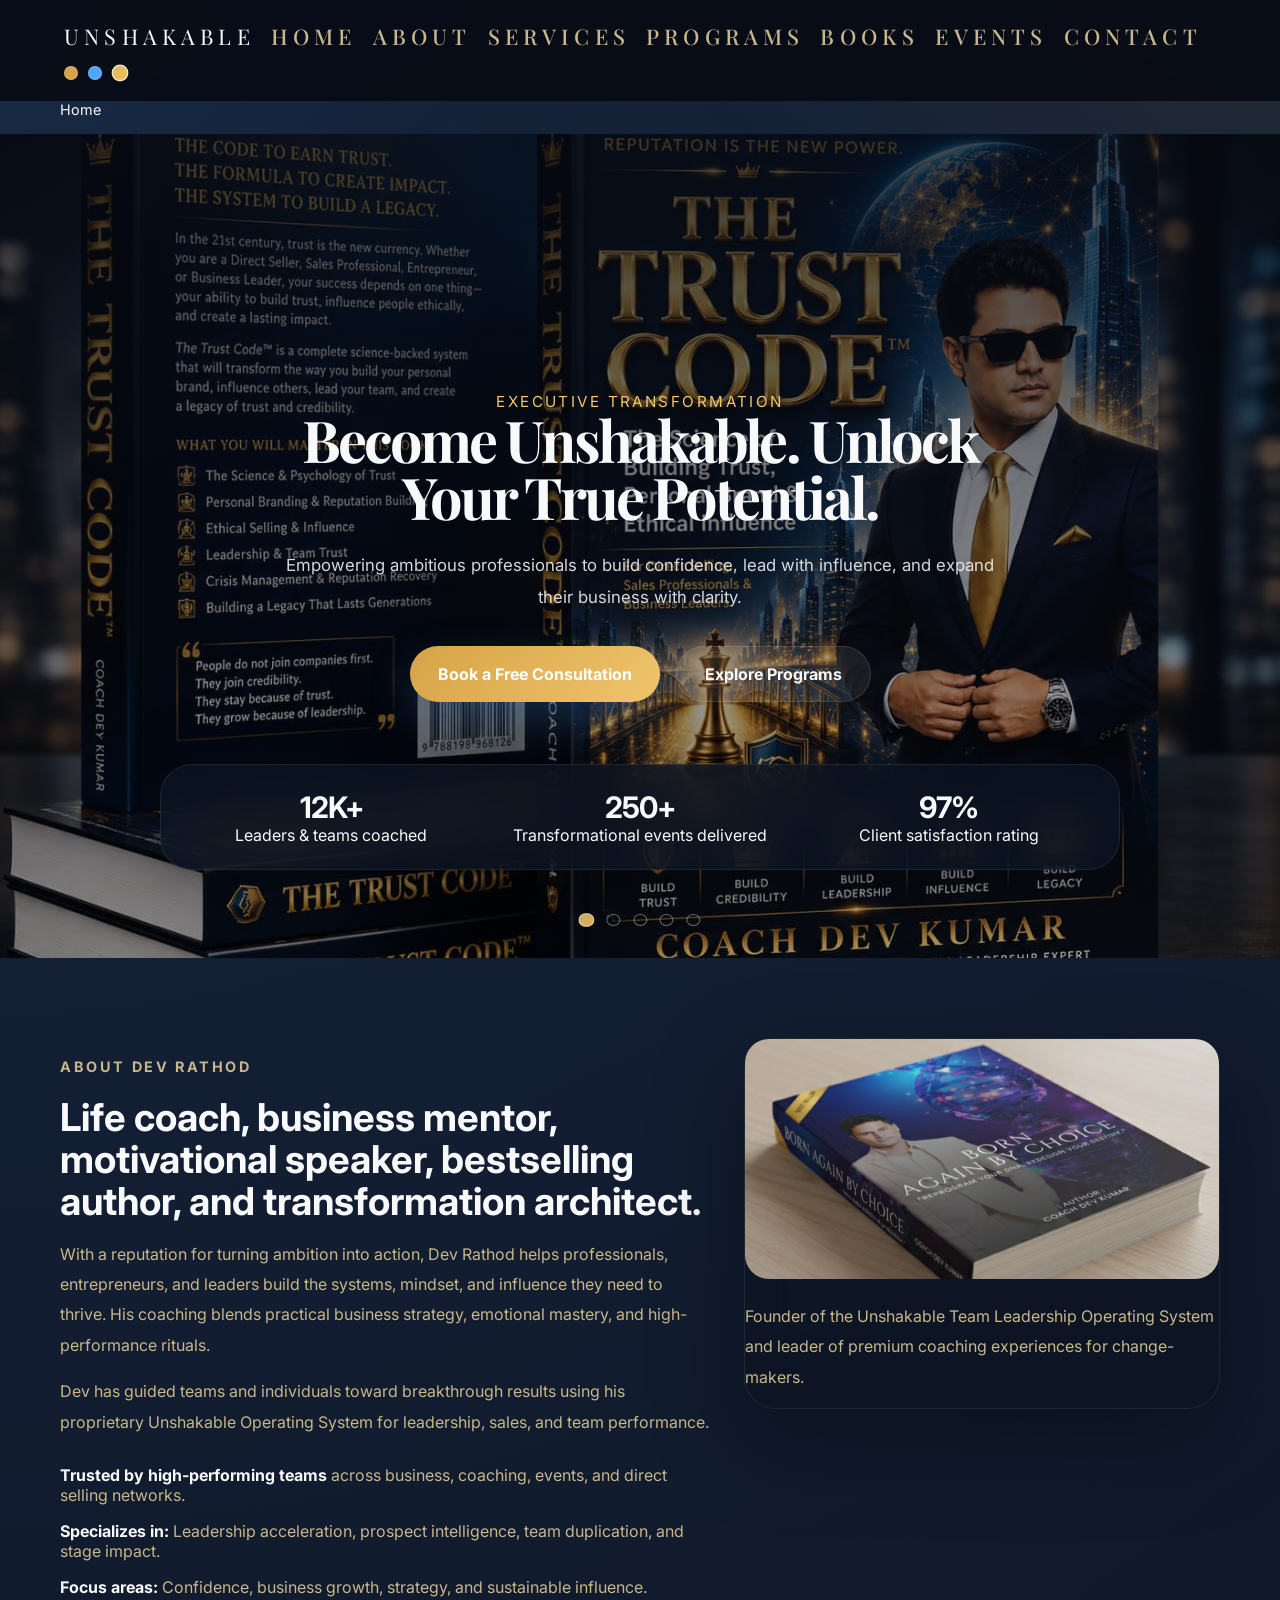
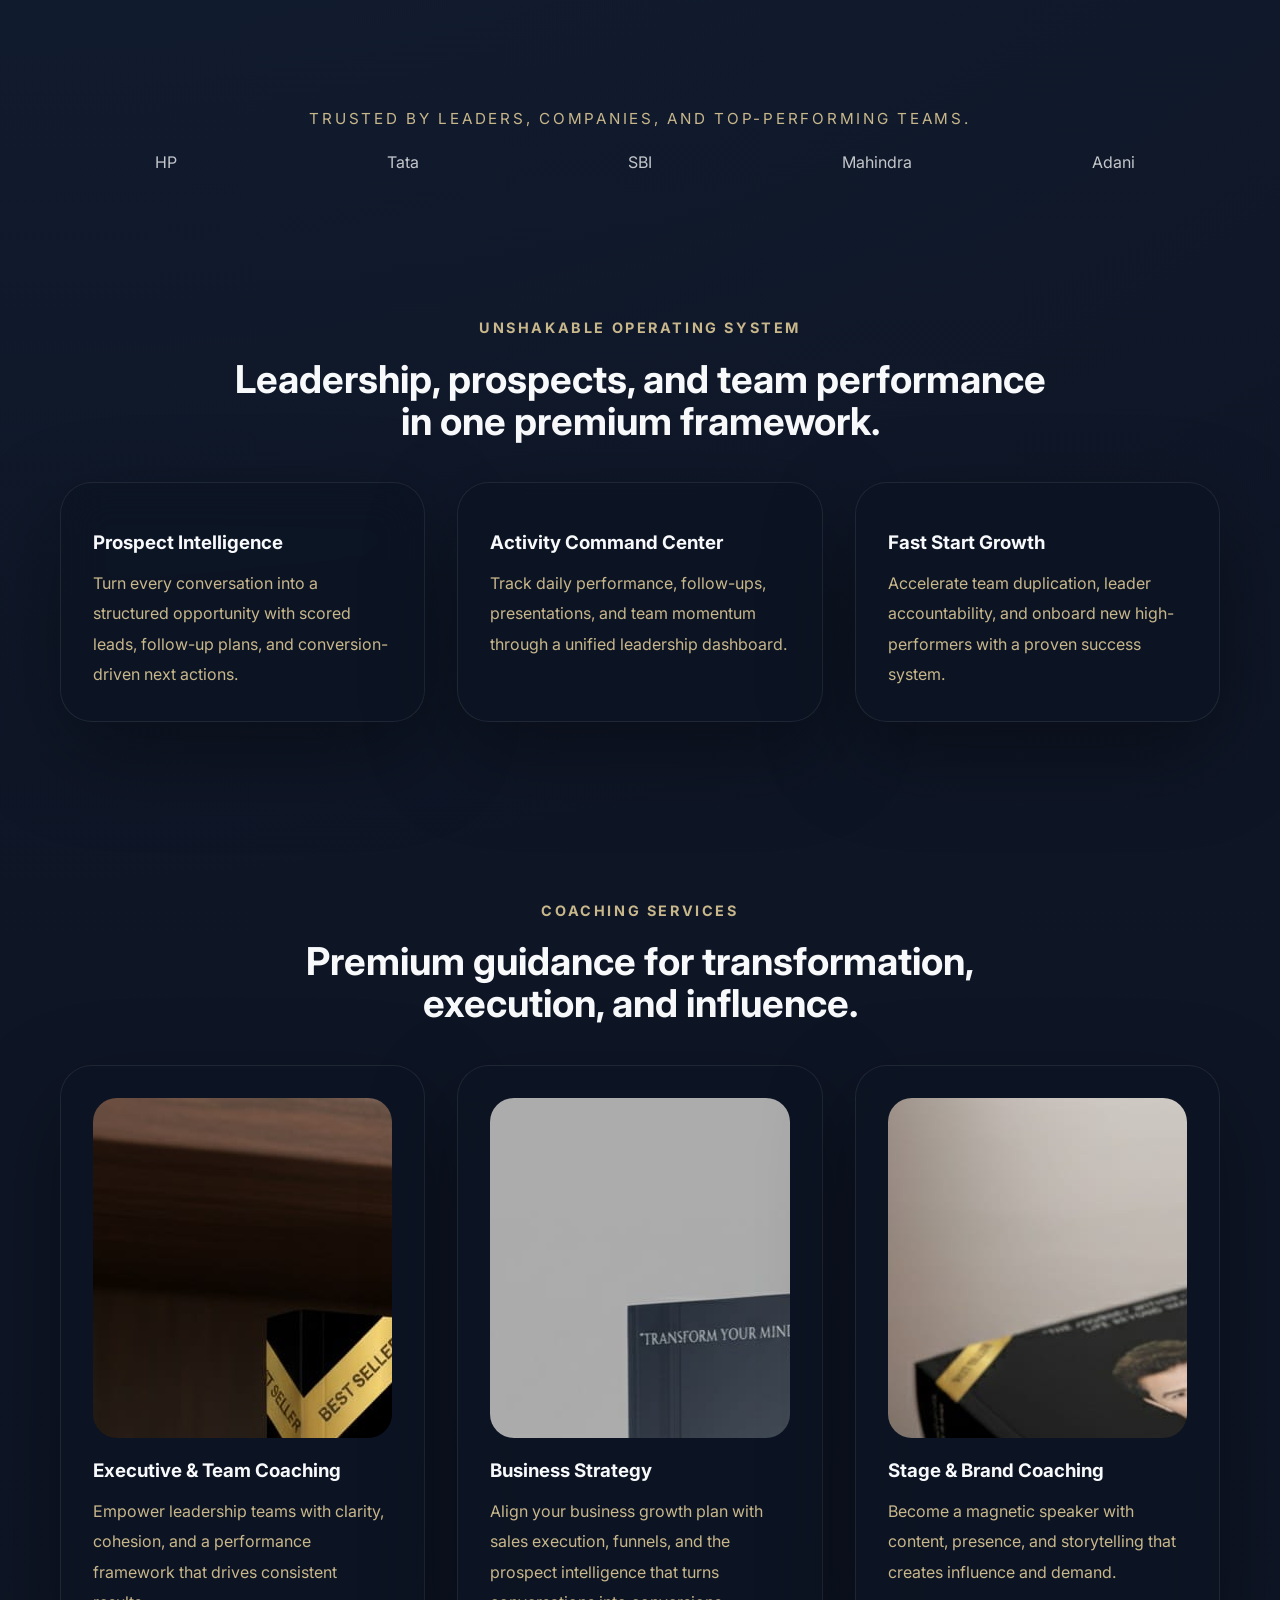
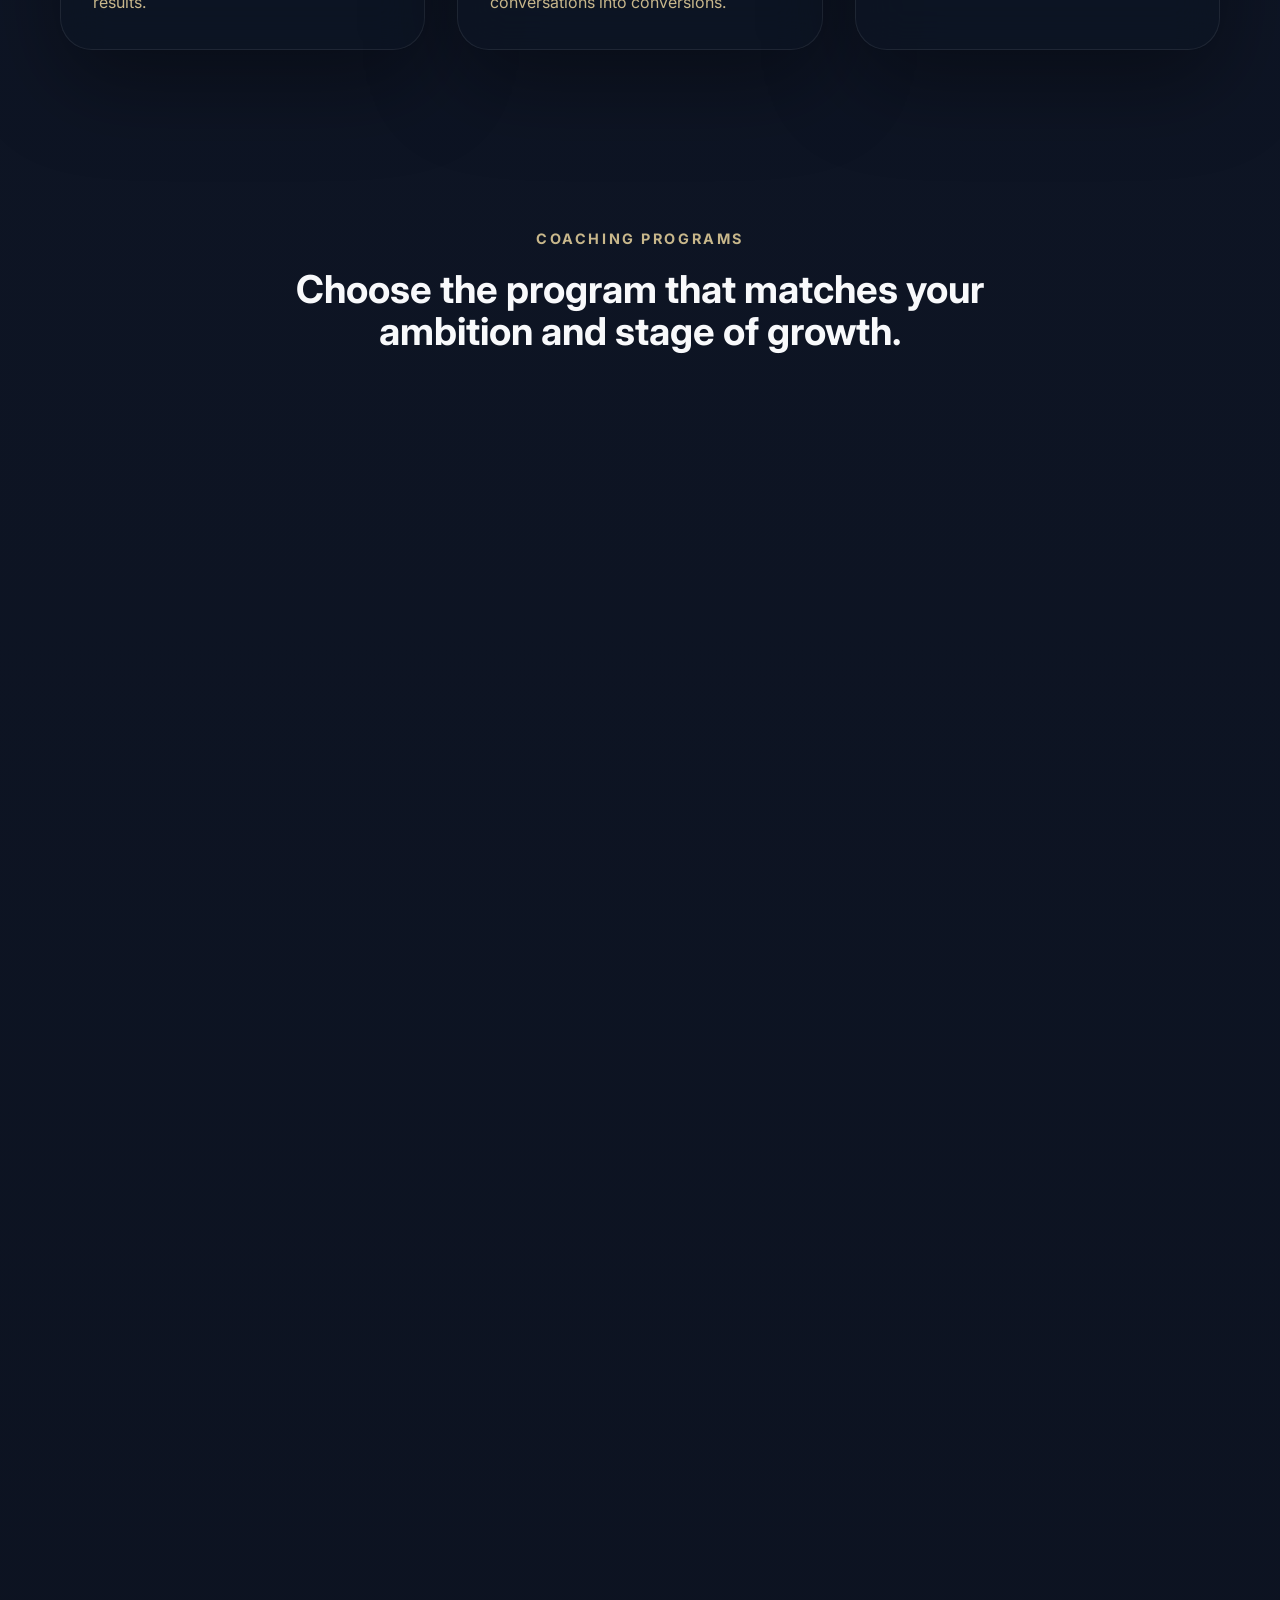
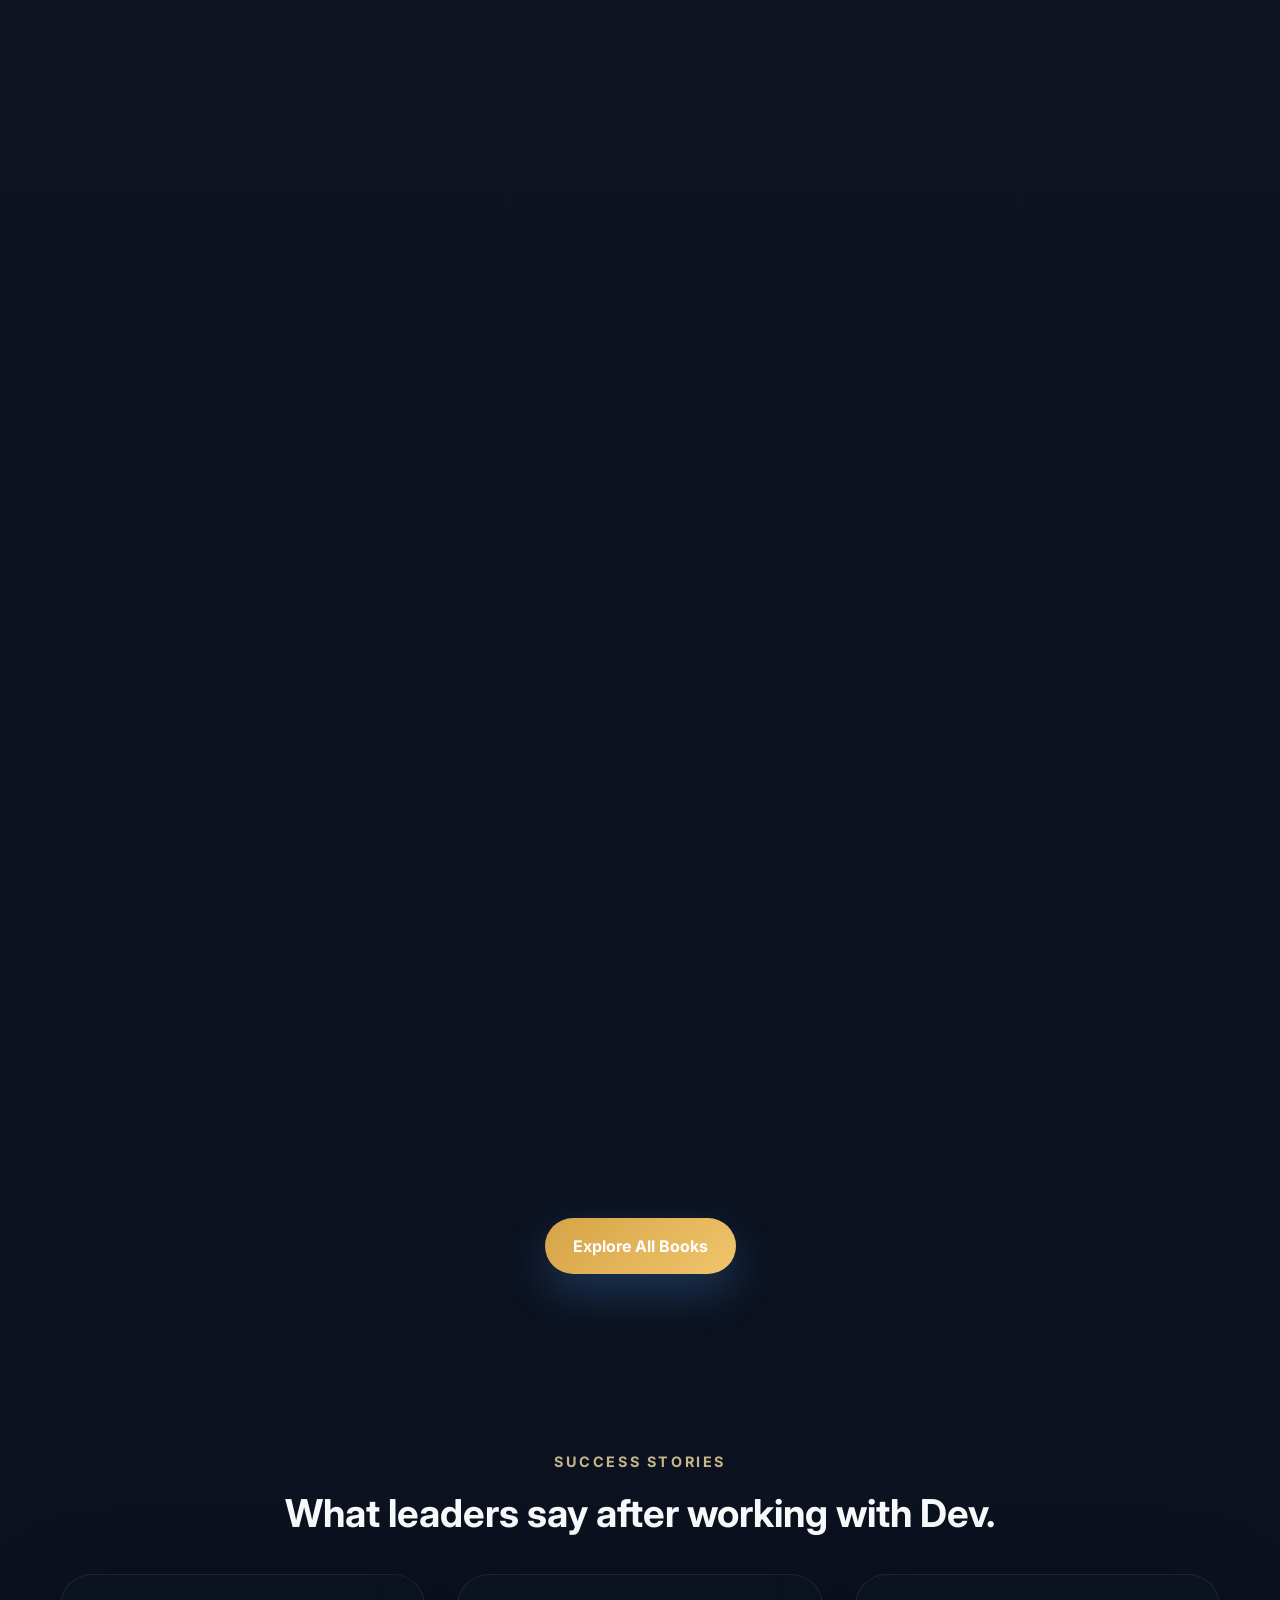
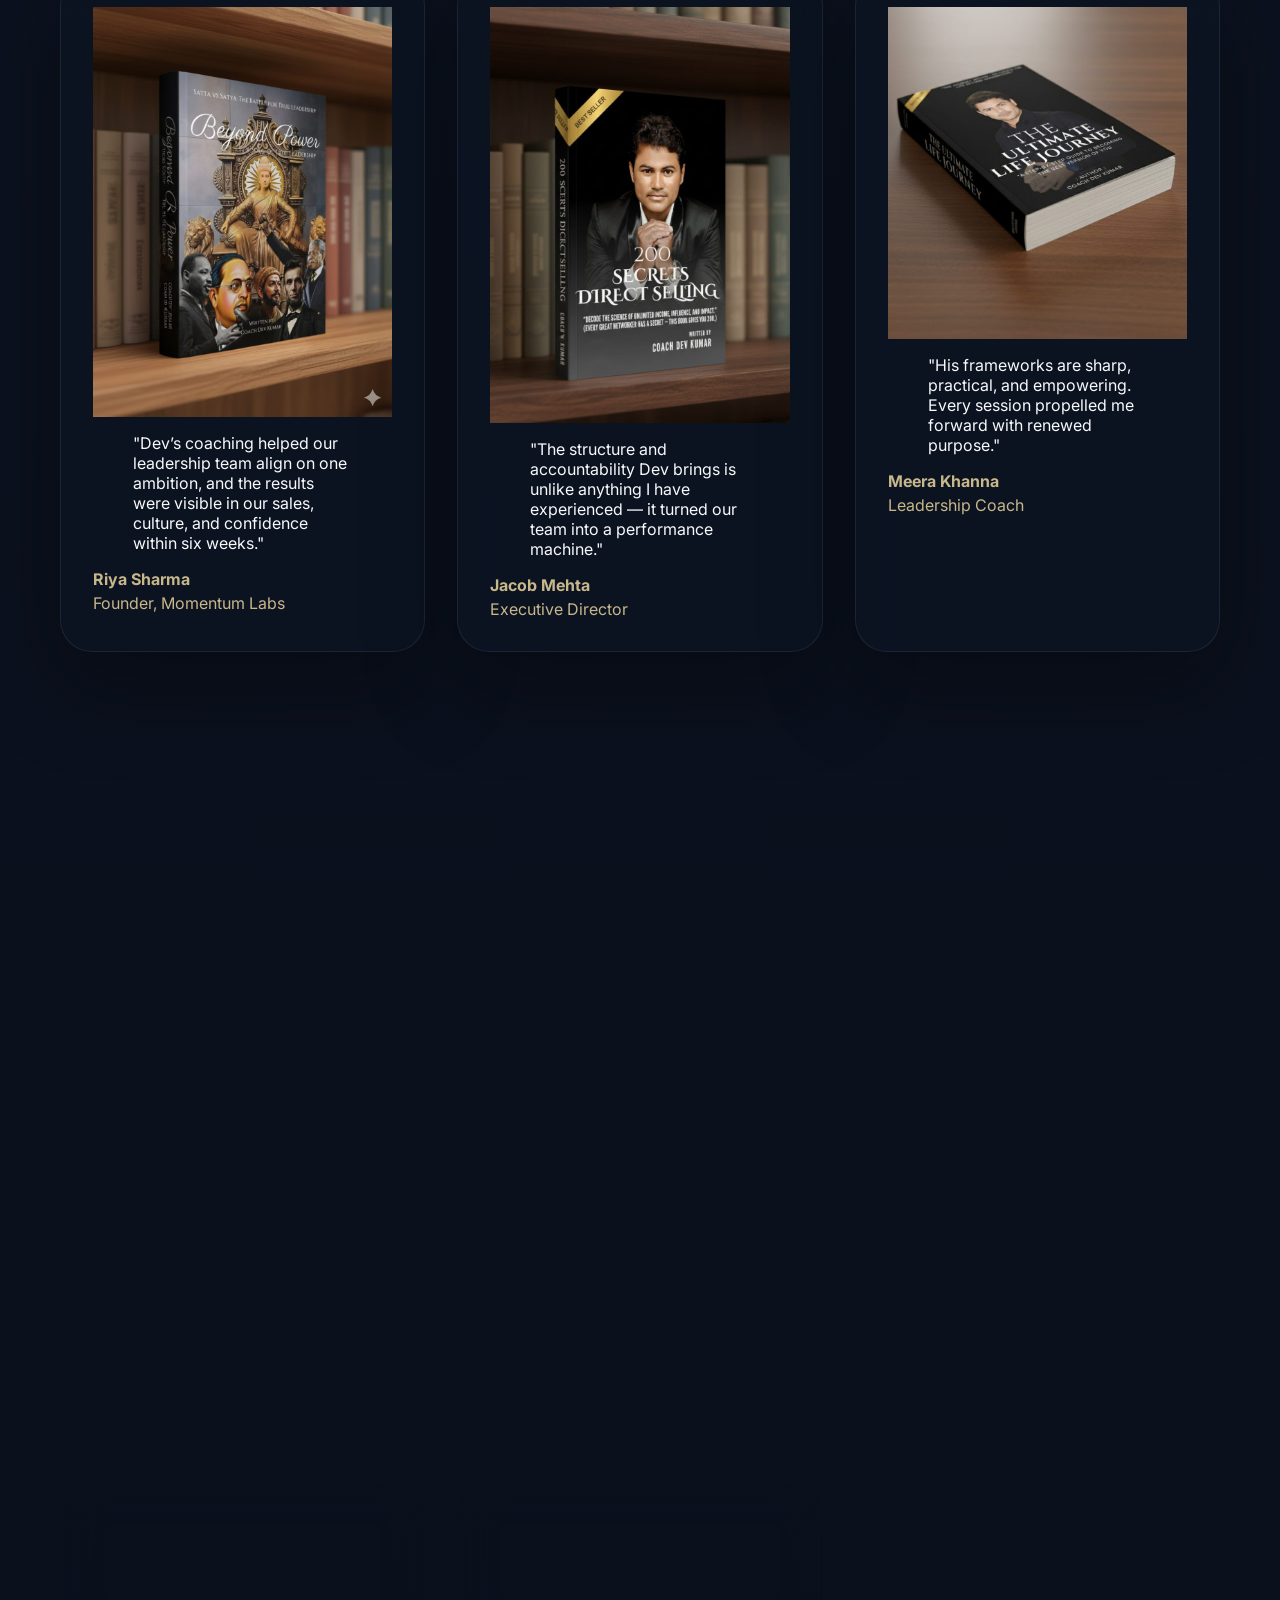
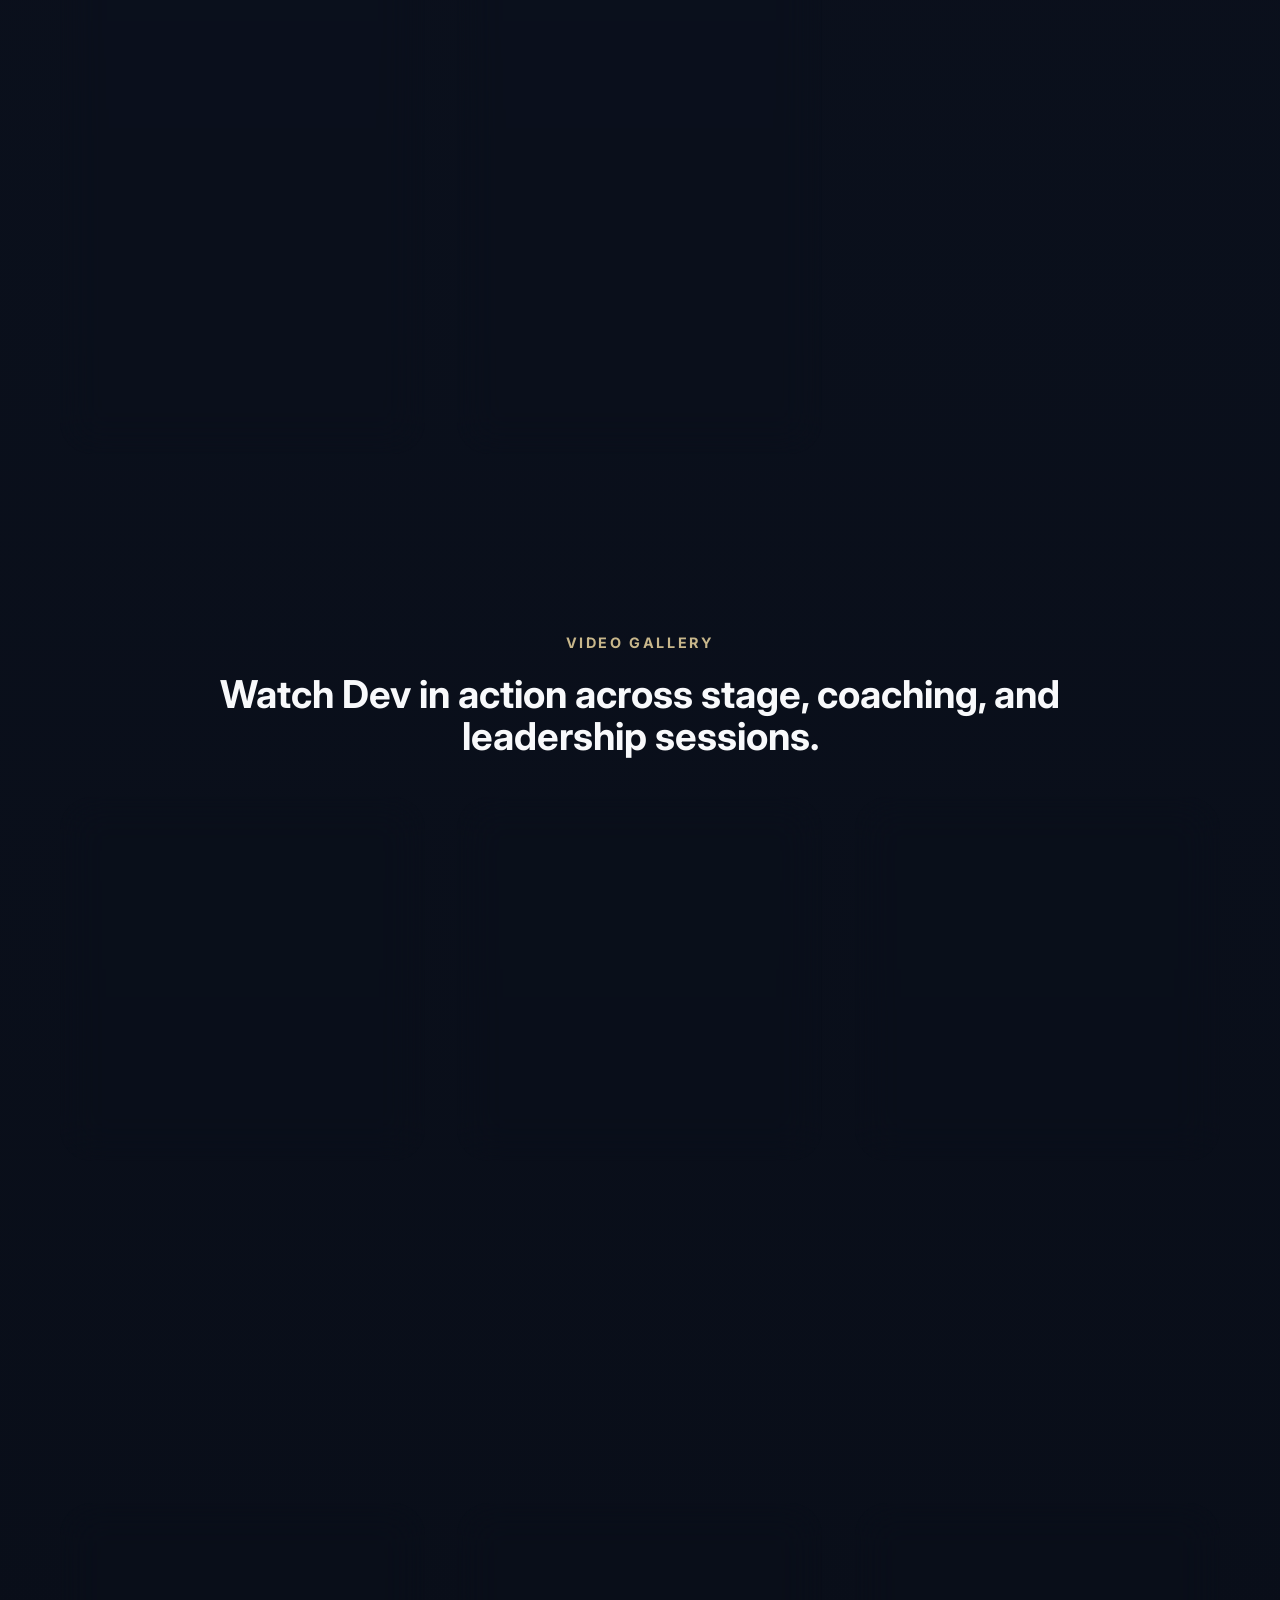
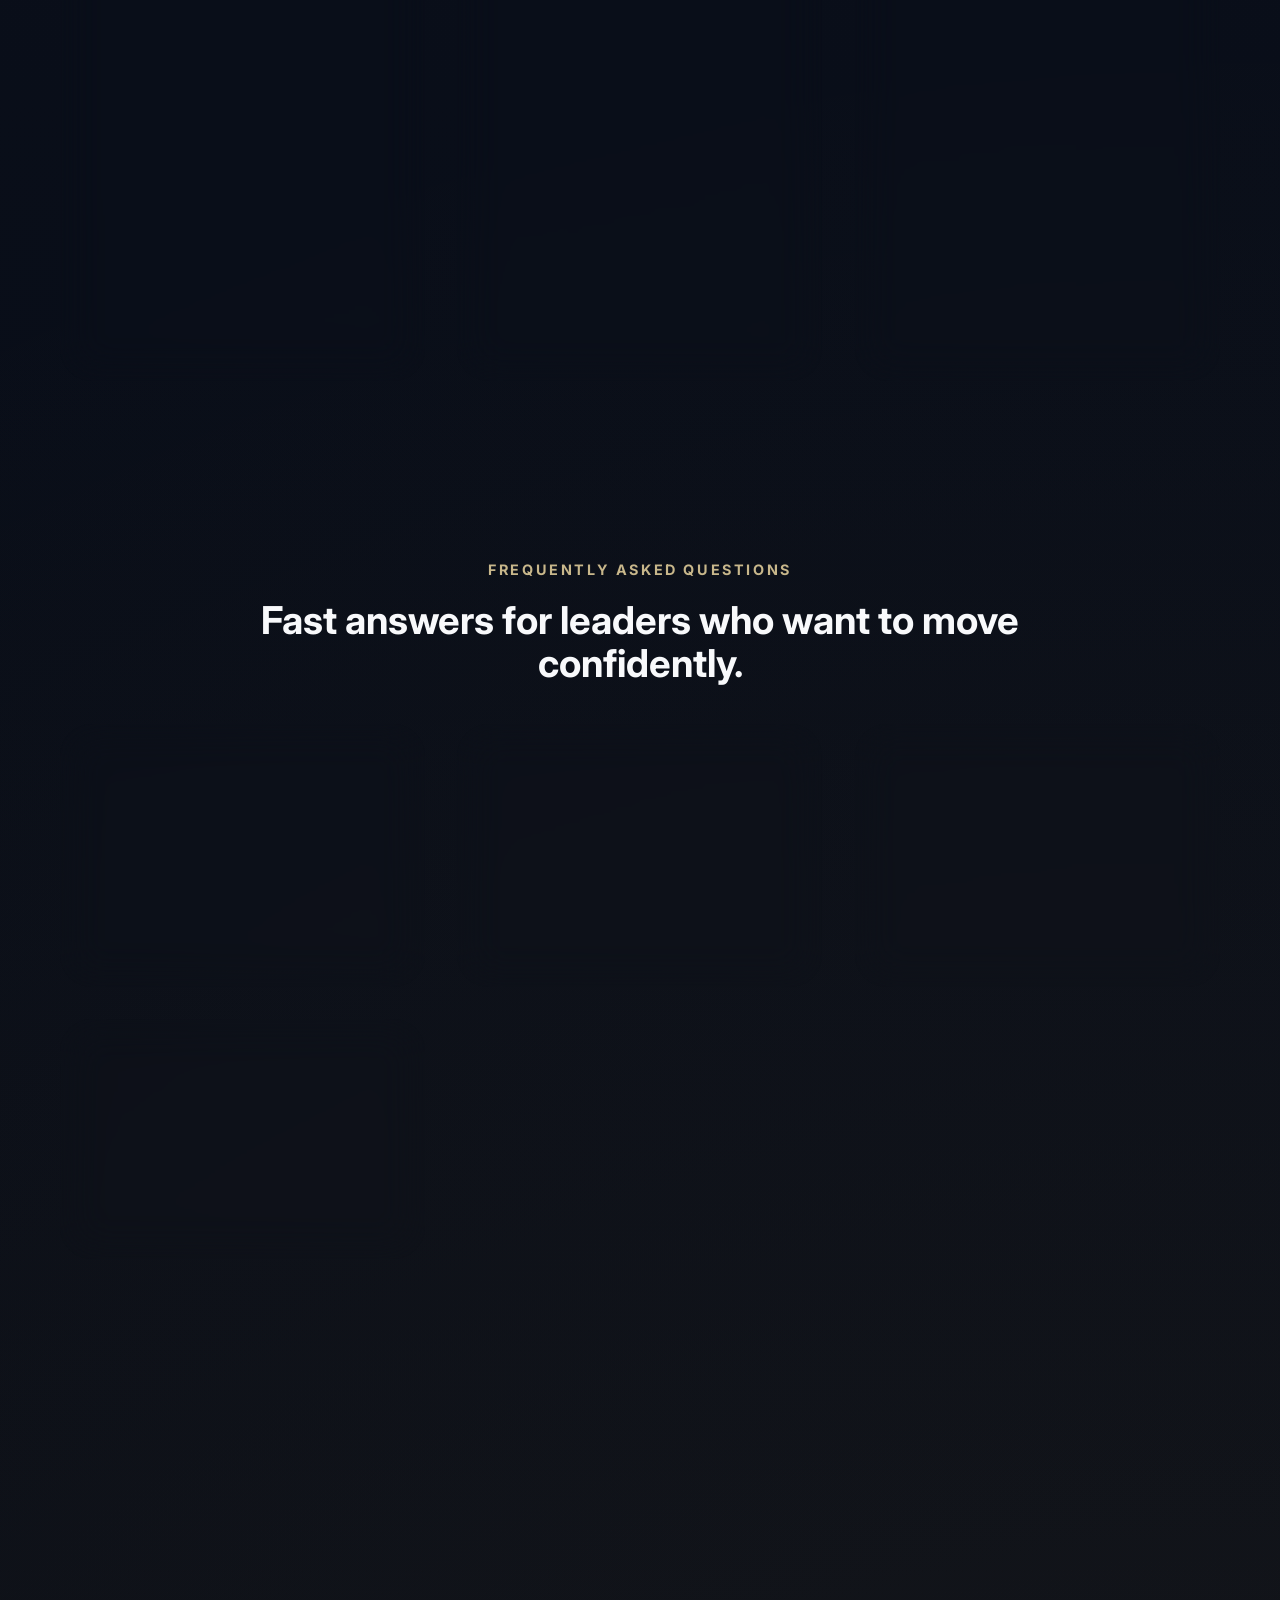
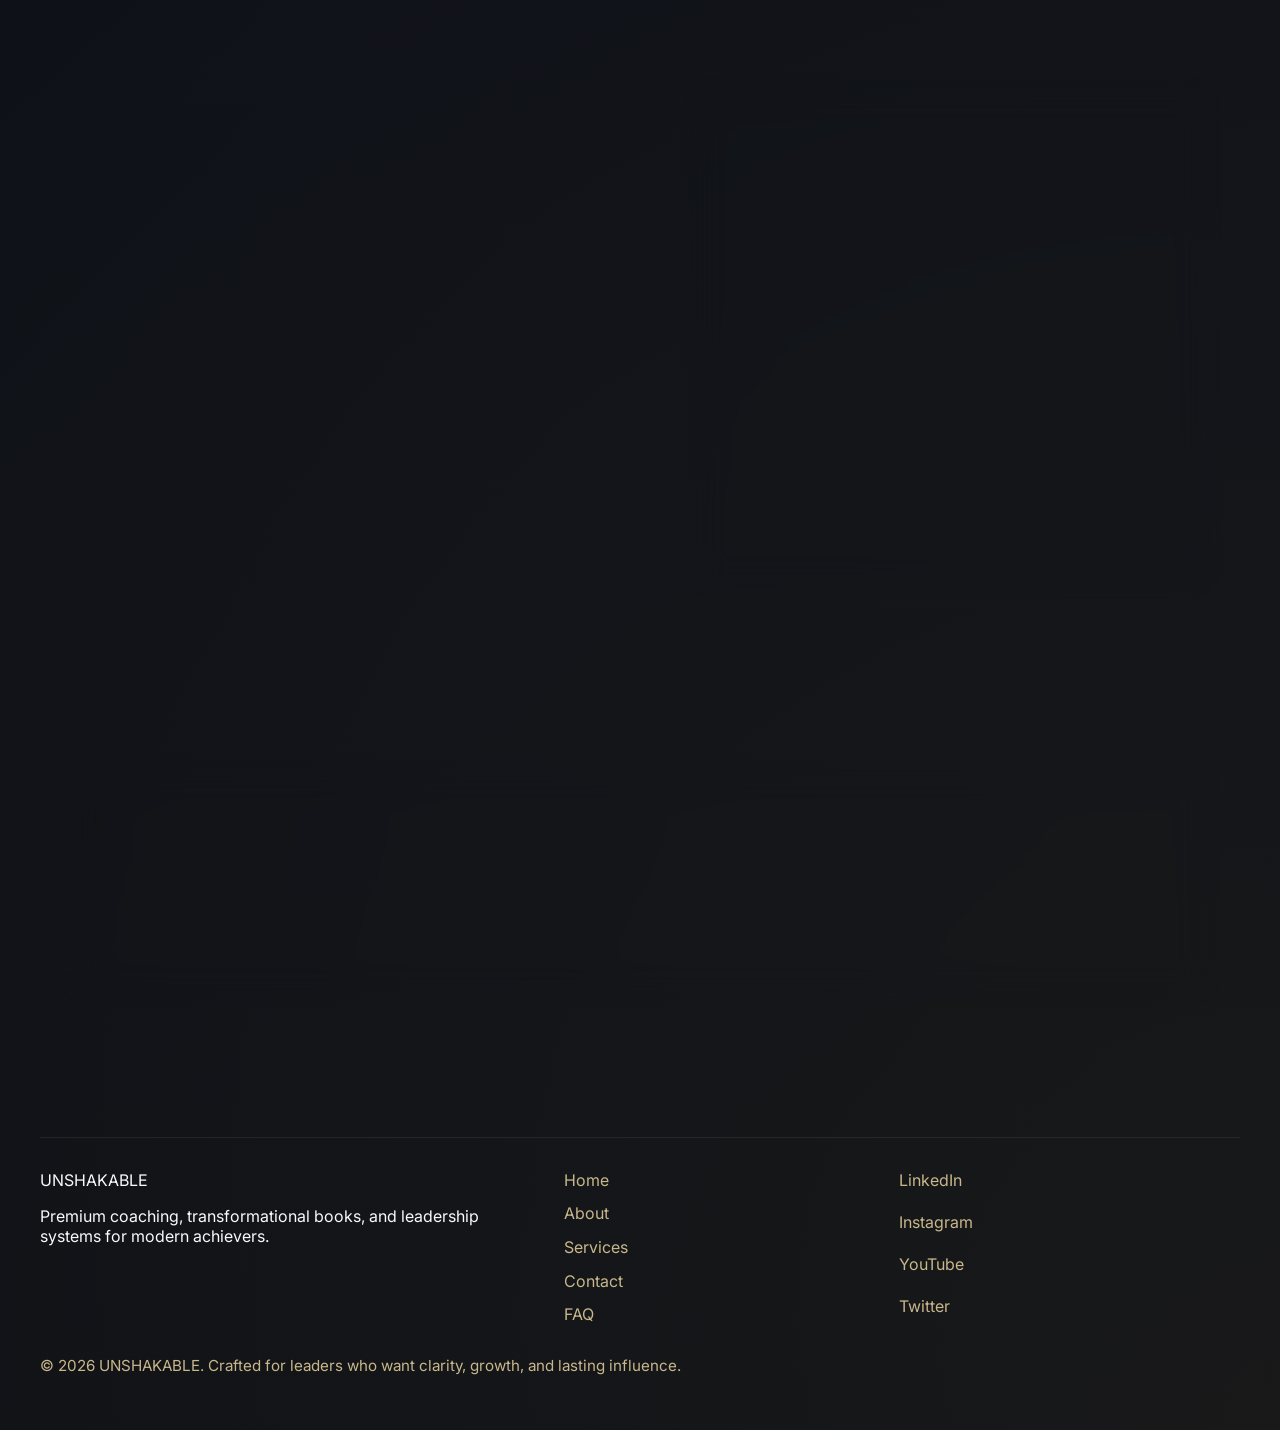
<file: index.html>
<!DOCTYPE html>
<html lang="en">
<head>
  <meta charset="UTF-8" />
  <meta name="viewport" content="width=device-width, initial-scale=1.0" />
  <meta name="author" content="Dev Rathod" />
  <meta name="description" content="Dev Rathod is a premium life coach, business coach and motivational speaker in India. UNSHAKABLE offers leadership training, corporate workshops, mindset coaching, sales coaching, and personal growth strategies for entrepreneurs and high-performing teams." />
  <meta name="keywords" content="Dev Rathod, Dev Coach, Dev Motivational Speaker, Dev Business Coach, Dev Life Coach, UNSHAKABLE, Business Coach in India, Life Coach in India, Motivational Speaker in India, Leadership Coach, Success Coach, Entrepreneur Coach, Mindset Coach, Sales Coach, Corporate Trainer, Public Speaker, Best-Selling Author, Business Mentor, Personal Development Coach, Executive Coach, Leadership Training, Corporate Workshops, Business Growth Coaching, Entrepreneur Mentorship, Sales Training, Self-Improvement, Motivation, Mindset Transformation, Personal Growth, MLM Coach, Network Marketing Coach, Direct Selling Coach, Team Building Coach, High Performance Coach" />
  <meta name="robots" content="index, follow" />
  <meta name="theme-color" content="#d6a347" />
  <link rel="canonical" href="https://www.unshakable.co/" />
  <meta property="og:title" content="Dev Rathod | UNSHAKABLE Leadership Coach & Motivational Speaker in India" />
  <meta property="og:description" content="Dev Rathod is a premium business coach, life coach and motivational speaker offering leadership training, corporate workshops, mindset coaching and bestselling books." />
  <meta property="og:url" content="https://www.unshakable.co/" />
  <meta property="og:type" content="website" />
  <meta property="og:site_name" content="UNSHAKABLE" />
  <meta property="og:image" content="Devcoach/0c9b6b7b035d46f9a2f825f242247fa3.jpg" />
  <meta property="og:image:alt" content="Book cover for The Psychology of Yes by Dev Rathod" />
  <meta name="twitter:card" content="summary_large_image" />
  <meta name="twitter:title" content="Dev Rathod | UNSHAKABLE Leadership Coach & Motivational Speaker in India" />
  <meta name="twitter:description" content="Grow your leadership, mindset and business with Dev Rathod, a top coach and public speaker in India." />
  <meta name="twitter:image" content="Devcoach/0c9b6b7b035d46f9a2f825f242247fa3.jpg" />
  <link rel="preconnect" href="https://fonts.googleapis.com" />
  <link rel="preconnect" href="https://fonts.gstatic.com" crossorigin />
  <link href="https://fonts.googleapis.com/css2?family=Inter:wght@400;500;600;700;800&family=Playfair+Display:wght@600;700;800&display=swap" rel="stylesheet" />
  <link rel="stylesheet" href="styles.css" />
  <script type="application/ld+json">
  {
    "@context": "https://schema.org",
    "@graph": [
      {
        "@type": "WebSite",
        "@id": "https://www.unshakable.co/#website",
        "url": "https://www.unshakable.co/",
        "name": "UNSHAKABLE",
        "description": "Premium leadership, business coaching and motivational speaking by Dev Rathod.",
        "inLanguage": "en-US"
      },
      {
        "@type": "Organization",
        "@id": "https://www.unshakable.co/#organization",
        "name": "UNSHAKABLE",
        "url": "https://www.unshakable.co/"
      },
      {
        "@type": "Person",
        "@id": "https://www.unshakable.co/#person",
        "name": "Dev Rathod",
        "url": "https://www.unshakable.co/",
        "jobTitle": "Business Coach, Life Coach, Motivational Speaker, Executive Coach",
        "description": "Dev Rathod is a coaching and speaking authority in India specializing in leadership, mindset, business growth and network marketing training."
      },
      {
        "@type": "BreadcrumbList",
        "itemListElement": [
          {
            "@type": "ListItem",
            "position": 1,
            "name": "Home",
            "item": "https://www.unshakable.co/"
          }
        ]
      },
      {
        "@type": "FAQPage",
        "mainEntity": [
          {
            "@type": "Question",
            "name": "Who benefits most from coaching?",
            "acceptedAnswer": {
              "@type": "Answer",
              "text": "Entrepreneurs, business leaders, direct selling teams, and professionals seeking higher impact, clarity, and sustainable growth benefit from coaching with Dev Rathod."
            }
          },
          {
            "@type": "Question",
            "name": "What results can I expect?",
            "acceptedAnswer": {
              "@type": "Answer",
              "text": "Stronger leadership, better team execution, sharper decision-making, higher conversion, and a more purposeful business journey are the results clients can expect."
            }
          },
          {
            "@type": "Question",
            "name": "How is the program delivered?",
            "acceptedAnswer": {
              "@type": "Answer",
              "text": "Coaching is delivered through one-to-one sessions, group programs, live events, speaker training, and tailored business mentoring."
            }
          },
          {
            "@type": "Question",
            "name": "How do I start?",
            "acceptedAnswer": {
              "@type": "Answer",
              "text": "Book a free consultation, share your goals, and Dev will design the right path for your leadership and business growth."
            }
          }
        ]
      },
      {
        "@type": "Event",
        "name": "Unshakable Leadership Summit",
        "startDate": "2026-09-01",
        "location": {
          "@type": "Place",
          "name": "Premium Leadership Event Venue",
          "address": "India"
        },
        "description": "One-day immersive training for founders, senior executives, and leadership teams.",
        "image": "Devcoach/2034956c87d8495198612ec0ba567ef8.jpg"
      },
      {
        "@type": "Event",
        "name": "Peak Performance Retreat",
        "startDate": "2026-11-01",
        "location": {
          "@type": "Place",
          "name": "Executive Retreat Center",
          "address": "India"
        },
        "description": "A transformational retreat focused on mindset, strategy, and sustainable results.",
        "image": "Devcoach/e3b121714166474eb7279d5467c263e6.jpg"
      },
      {
        "@type": "Book",
        "name": "Unshakable Mind",
        "author": {
          "@type": "Person",
          "name": "Dev Rathod"
        },
        "description": "The definitive playbook for developing resilience, purpose, and confident decision-making.",
        "inLanguage": "en"
      },
      {
        "@type": "Book",
        "name": "Rise & Influence",
        "author": {
          "@type": "Person",
          "name": "Dev Rathod"
        },
        "description": "Practical strategies to expand your presence, leadership credibility, and business influence.",
        "inLanguage": "en"
      }
    ]
  }
  </script>
</head>
<body>
  <div class="page-shell">
    <header class="topbar">
      <div class="brand">UNSHAKABLE</div>
      <nav class="main-nav" aria-label="Primary navigation">
        <a href="#home">Home</a>
        <a href="#about">About</a>
        <a href="#services">Services</a>
        <a href="#programs">Programs</a>
        <a href="books.html">Books</a>
        <a href="#events">Events</a>
        <a href="#contact">Contact</a>
      </nav>
      <div class="theme-switcher" aria-label="Theme color options">
        <button class="theme-dot" data-theme="default" aria-label="Default theme"></button>
        <button class="theme-dot" data-theme="blue" aria-label="Blue theme"></button>
        <button class="theme-dot active" data-theme="gold" aria-label="Gold theme"></button>
      </div>
      <button class="nav-toggle" aria-label="Open menu">Menu</button>
    </header>

    <nav class="breadcrumb" aria-label="Breadcrumb">
      <ol>
        <li><a href="https://www.unshakable.co/">Home</a></li>
      </ol>
    </nav>

    <section class="hero-section" id="home">
      <div class="hero-slider">
        <article class="hero-slide active" style="background-image: url('Devcoach/2034956c87d8495198612ec0ba567ef8.jpg');">
          <div class="slide-overlay"></div>
          <div class="slide-copy">
            <span class="eyebrow">Executive transformation</span>
            <h1>Become Unshakable. Unlock Your True Potential.</h1>
            <p>Empowering ambitious professionals to build confidence, lead with influence, and expand their business with clarity.</p>
            <div class="hero-actions">
              <a class="btn btn-primary" href="#contact">Book a Free Consultation</a>
              <a class="btn btn-secondary" href="#programs">Explore Programs</a>
            </div>
          </div>
        </article>
        <article class="hero-slide" style="background-image: url('Devcoach/e3b121714166474eb7279d5467c263e6.jpg');">
          <div class="slide-overlay"></div>
          <div class="slide-copy">
            <span class="eyebrow">Leadership Systems</span>
            <h2>Build a performance culture with strategic leadership and operational excellence.</h2>
            <p>Leverage the Unshakable Team Leadership Operating System to drive accountability, conversion, and meaningful growth.</p>
            <div class="hero-actions">
              <a class="btn btn-primary" href="#services">Discover Services</a>
              <a class="btn btn-secondary" href="#events">Join an Event</a>
            </div>
          </div>
        </article>
        <article class="hero-slide" style="background-image: url('Devcoach/ab69f92c9f31452f88e7fa357fc4ec75.jpg');">
          <div class="slide-overlay"></div>
          <div class="slide-copy">
            <span class="eyebrow">A proven mentor</span>
            <h2>Transform your mindset, business, and legacy with Dev Rathod.</h2>
            <p>From bestselling books to motivational stages, experience premium coaching designed for high-achievers.</p>
            <div class="hero-actions">
              <a class="btn btn-primary" href="#books">Explore Books</a>
              <a class="btn btn-secondary" href="#testimonials">See Success Stories</a>
            </div>
          </div>
        </article>
        <article class="hero-slide" style="background-image: url('Devcoach/6e6e63adcb1842b1b4136925dab18c93.jpg');">
          <div class="slide-overlay"></div>
          <div class="slide-copy">
            <span class="eyebrow">Stage impact</span>
            <h2>Create memorable presentations that attract attention, authority, and opportunities.</h2>
            <p>From signature talks to breakout sessions, build presence that moves audiences and closes business.</p>
            <div class="hero-actions">
              <a class="btn btn-primary" href="#services">Discover Services</a>
              <a class="btn btn-secondary" href="#contact">Book a Session</a>
            </div>
          </div>
        </article>
        <article class="hero-slide" style="background-image: url('Devcoach/0d807950a50c4c24b28f6e9cab698a33.jpg');">
          <div class="slide-overlay"></div>
          <div class="slide-copy">
            <span class="eyebrow">Executive coaching</span>
            <h2>Lead with confidence, clarity, and a strategy that empowers your entire team.</h2>
            <p>Real transformation starts with leadership habits, aligned systems, and intentional execution.</p>
            <div class="hero-actions">
              <a class="btn btn-primary" href="#about">Learn More</a>
              <a class="btn btn-secondary" href="#programs">View Programs</a>
            </div>
          </div>
        </article>
      </div>
      <div class="hero-controls" aria-label="Hero slider navigation">
        <button class="slide-dot active" data-slide="0"></button>
        <button class="slide-dot" data-slide="1"></button>
        <button class="slide-dot" data-slide="2"></button>
        <button class="slide-dot" data-slide="3"></button>
        <button class="slide-dot" data-slide="4"></button>
      </div>
      <div class="hero-footer glass-card">
        <div>
          <strong>12K+</strong>
          <span>Leaders & teams coached</span>
        </div>
        <div>
          <strong>250+</strong>
          <span>Transformational events delivered</span>
        </div>
        <div>
          <strong>97%</strong>
          <span>Client satisfaction rating</span>
        </div>
      </div>
    </section>

    <main>
      <section class="section about-section" id="about">
        <div class="section-grid">
          <div class="about-copy" data-animate>
            <p class="section-label">About Dev Rathod</p>
            <h2>Life coach, business mentor, motivational speaker, bestselling author, and transformation architect.</h2>
            <p>With a reputation for turning ambition into action, Dev Rathod helps professionals, entrepreneurs, and leaders build the systems, mindset, and influence they need to thrive. His coaching blends practical business strategy, emotional mastery, and high-performance rituals.</p>
            <p>Dev has guided teams and individuals toward breakthrough results using his proprietary Unshakable Operating System for leadership, sales, and team performance.</p>
            <div class="about-list">
              <div><strong>Trusted by high-performing teams</strong> across business, coaching, events, and direct selling networks.</div>
              <div><strong>Specializes in:</strong> Leadership acceleration, prospect intelligence, team duplication, and stage impact.</div>
              <div><strong>Focus areas:</strong> Confidence, business growth, strategy, and sustainable influence.</div>
            </div>
          </div>
          <div class="about-visual glass-card" data-animate>
            <img src="Devcoach/6e6e63adcb1842b1b4136925dab18c93.jpg" alt="Professional leadership coaching by Dev Rathod" loading="lazy" />
            <div class="about-visual-copy">
              <p>Founder of the Unshakable Team Leadership Operating System and leader of premium coaching experiences for change-makers.</p>
            </div>
          </div>
        </div>
      </section>

      <section class="section trusted-section" data-animate>
        <div class="trusted-label">Trusted by leaders, companies, and top-performing teams.</div>
        <div class="trusted-logos">
          <span>HP</span>
          <span>Tata</span>
          <span>SBI</span>
          <span>Mahindra</span>
          <span>Adani</span>
        </div>
      </section>

      <section class="section system-section" id="system">
        <div class="section-header" data-animate>
          <p class="section-label">UNSHAKABLE Operating System</p>
          <h2>Leadership, prospects, and team performance in one premium framework.</h2>
        </div>
        <div class="card-grid">
          <article class="program-card glass-card" data-animate>
            <h3>Prospect Intelligence</h3>
            <p>Turn every conversation into a structured opportunity with scored leads, follow-up plans, and conversion-driven next actions.</p>
          </article>
          <article class="program-card glass-card" data-animate>
            <h3>Activity Command Center</h3>
            <p>Track daily performance, follow-ups, presentations, and team momentum through a unified leadership dashboard.</p>
          </article>
          <article class="program-card glass-card" data-animate>
            <h3>Fast Start Growth</h3>
            <p>Accelerate team duplication, leader accountability, and onboard new high-performers with a proven success system.</p>
          </article>
        </div>
      </section>

      <section class="section services-section" id="services">
        <div class="section-header" data-animate>
          <p class="section-label">Coaching Services</p>
          <h2>Premium guidance for transformation, execution, and influence.</h2>
        </div>
        <div class="card-grid">
          <article class="service-card glass-card" data-animate>
            <div class="service-image" style="background-image:url('Devcoach/0d807950a50c4c24b28f6e9cab698a33.jpg');"></div>
            <h3>Executive & Team Coaching</h3>
            <p>Empower leadership teams with clarity, cohesion, and a performance framework that drives consistent results.</p>
          </article>
          <article class="service-card glass-card" data-animate>
            <div class="service-image" style="background-image:url('Devcoach/e371f0d52fff4064928eb7883ed75cae.jpg');"></div>
            <h3>Business Strategy</h3>
            <p>Align your business growth plan with sales execution, funnels, and the prospect intelligence that turns conversations into conversions.</p>
          </article>
          <article class="service-card glass-card" data-animate>
            <div class="service-image" style="background-image:url('Devcoach/6fd216663598431a9d2e622e34628512.jpg');"></div>
            <h3>Stage & Brand Coaching</h3>
            <p>Become a magnetic speaker with content, presence, and storytelling that creates influence and demand.</p>
          </article>
        </div>
      </section>

      <section class="section programs-section" id="programs">
        <div class="section-header" data-animate>
          <p class="section-label">Coaching Programs</p>
          <h2>Choose the program that matches your ambition and stage of growth.</h2>
        </div>
        <div class="program-grid">
          <article class="program-card glass-card" data-animate>
            <img src="Devcoach/3f0b8e49ac5b406dbe80aa12c1ad263a.jpg" alt="Signature coaching program" loading="lazy" />
            <h3>Signature Blueprint</h3>
            <p>12-week guided transformation for professionals who want structure, accountability, and a clear path to leadership impact.</p>
            <span>Weekly coaching, strategy labs, and execution rituals.</span>
          </article>
          <article class="program-card glass-card" data-animate>
            <img src="Devcoach/72eef0bebb94417ba3cd599150e26475.jpg" alt="Leadership intensive" loading="lazy" />
            <h3>Leadership Intensive</h3>
            <p>A fast-track workshop for founders and teams focused on influence, culture, and revenue acceleration.</p>
            <span>Performance diagnostics, mentor review, and live implementation.</span>
          </article>
          <article class="program-card glass-card" data-animate>
            <img src="Devcoach/27d11a69576f40e69e762608b44d42a0.jpg" alt="Speaker impact" loading="lazy" />
            <h3>Speaker Impact</h3>
            <p>Build a compelling stage presence, high-impact messaging, and a speaker identity that moves audiences and closes opportunities.</p>
            <span>Speech design, delivery coaching, and event rehearsal.</span>
          </article>
        </div>
      </section>

      <section class="section books-section" id="books">
        <div class="section-header" data-animate>
          <p class="section-label">Featured Books</p>
          <h2>Books and guides for leaders who want more than results.</h2>
        </div>
        <div class="book-grid">
          <article class="book-card glass-card" data-animate>
            <img class="book-cover-img" src="Devcoach/0c9b6b7b035d46f9a2f825f242247fa3.jpg" alt="Book cover for Unshakable Mind by Dev Rathod" loading="lazy" />
            <h3>Unshakable Mind</h3>
            <p>The definitive playbook for developing resilience, purpose, and confident decision-making.</p>
            <a class="btn btn-secondary" href="books.html">Learn More</a>
          </article>
          <article class="book-card glass-card" data-animate>
            <img class="book-cover-img" src="Devcoach/3f0b8e49ac5b406dbe80aa12c1ad263a.jpg" alt="Book cover for Rise & Influence by Dev Rathod" loading="lazy" />
            <h3>Rise & Influence</h3>
            <p>Practical strategies to expand your presence, leadership credibility, and business influence.</p>
            <a class="btn btn-secondary" href="books.html">Buy Now</a>
          </article>
          <article class="book-card glass-card" data-animate>
            <img class="book-cover-img" src="Devcoach/e371f0d52fff4064928eb7883ed75cae.jpg" alt="Book cover for Purpose Without Pressure by Dev Rathod" loading="lazy" />
            <h3>Purpose Without Pressure</h3>
            <p>A transformative guide to achieving growth while maintaining balance, clarity, and a life of impact.</p>
            <a class="btn btn-secondary" href="books.html">Learn More</a>
          </article>
          <article class="book-card glass-card" data-animate>
            <img class="book-cover-img" src="Devcoach/8b3b56d2730342debd2035173a513654.jpg" alt="Book cover for Leadership Without Limits by Dev Rathod" loading="lazy" />
            <h3>Leadership Without Limits</h3>
            <p>A concise guide for leaders who want to build influence, culture, and consistent performance.</p>
            <a class="btn btn-secondary" href="books.html">Buy Now</a>
          </article>
        </div>
        <div class="section-actions">
          <a class="btn btn-primary" href="books.html">Explore All Books</a>
        </div>
      </section>

      <section class="section stories-section" id="testimonials">
        <div class="section-header" data-animate>
          <p class="section-label">Success Stories</p>
          <h2>What leaders say after working with Dev.</h2>
        </div>
        <div class="testimonial-grid">
          <article class="testimonial-card glass-card" data-animate>
            <img class="testimonial-avatar" src="Devcoach/fa8f21b2f4364d608a35052af751f742.jpg" alt="Riya Sharma" loading="lazy" />
            <blockquote>"Dev’s coaching helped our leadership team align on one ambition, and the results were visible in our sales, culture, and confidence within six weeks."</blockquote>
            <footer>
              <strong>Riya Sharma</strong>
              <span>Founder, Momentum Labs</span>
            </footer>
          </article>
          <article class="testimonial-card glass-card" data-animate>
            <img class="testimonial-avatar" src="Devcoach/0d807950a50c4c24b28f6e9cab698a33.jpg" alt="Jacob Mehta" loading="lazy" />
            <blockquote>"The structure and accountability Dev brings is unlike anything I have experienced — it turned our team into a performance machine."</blockquote>
            <footer>
              <strong>Jacob Mehta</strong>
              <span>Executive Director</span>
            </footer>
          </article>
          <article class="testimonial-card glass-card" data-animate>
            <img class="testimonial-avatar" src="Devcoach/6fd216663598431a9d2e622e34628512.jpg" alt="Meera Khanna" loading="lazy" />
            <blockquote>"His frameworks are sharp, practical, and empowering. Every session propelled me forward with renewed purpose."</blockquote>
            <footer>
              <strong>Meera Khanna</strong>
              <span>Leadership Coach</span>
            </footer>
          </article>
        </div>
      </section>

      <section class="section stats-section" id="impact">
        <div class="section-header" data-animate>
          <p class="section-label">Impact Statistics</p>
          <h2>Performance metrics that reflect high-end coaching.</h2>
        </div>
        <div class="stats-grid">
          <div class="stat-card glass-card" data-animate>
            <strong>12K+</strong>
            <p>Leaders, professionals, and entrepreneurs coached.</p>
          </div>
          <div class="stat-card glass-card" data-animate>
            <strong>250+</strong>
            <p>Live events, workshops, and stage appearances delivered.</p>
          </div>
          <div class="stat-card glass-card" data-animate>
            <strong>97%</strong>
            <p>Client satisfaction rate for transformational coaching.</p>
          </div>
        </div>
      </section>

      <section class="section events-section" id="events">
        <div class="section-header" data-animate>
          <p class="section-label">Upcoming Events</p>
          <h2>Join the next premium experience for leaders and teams.</h2>
        </div>
        <div class="event-grid">
          <article class="event-card glass-card" data-animate>
            <img src="Devcoach/2034956c87d8495198612ec0ba567ef8.jpg" alt="Leadership summit" loading="lazy" />
            <span class="event-date">Sep 2026</span>
            <h3>Unshakable Leadership Summit</h3>
            <p>One-day immersive training for founders, senior executives, and leadership teams.</p>
            <a class="link-btn" href="#contact">Reserve a Spot</a>
          </article>
          <article class="event-card glass-card" data-animate>
            <img src="Devcoach/e3b121714166474eb7279d5467c263e6.jpg" alt="Performance retreat" loading="lazy" />
            <span class="event-date">Nov 2026</span>
            <h3>Peak Performance Retreat</h3>
            <p>A transformational retreat focused on mindset, strategy, and sustainable results.</p>
            <a class="link-btn" href="#contact">Request Details</a>
          </article>
        </div>
      </section>

      <section class="section video-section" id="gallery">
        <div class="section-header" data-animate>
          <p class="section-label">Video Gallery</p>
          <h2>Watch Dev in action across stage, coaching, and leadership sessions.</h2>
        </div>
        <div class="video-grid">
          <article class="video-card glass-card" data-animate>
            <img src="Devcoach/ab69f92c9f31452f88e7fa357fc4ec75.jpg" alt="Leadership talk" loading="lazy" />
            <h3>Leadership in Action</h3>
          </article>
          <article class="video-card glass-card" data-animate>
            <img src="Devcoach/6e6e63adcb1842b1b4136925dab18c93.jpg" alt="Speaker on stage" loading="lazy" />
            <h3>Confidence on Stage</h3>
          </article>
          <article class="video-card glass-card" data-animate>
            <img src="Devcoach/3f0b8e49ac5b406dbe80aa12c1ad263a.jpg" alt="Founders workshop" loading="lazy" />
            <h3>Growth & Leadership</h3>
          </article>
        </div>
      </section>

      <section class="section blog-section" id="blog">
        <div class="section-header" data-animate>
          <p class="section-label">Insights & Articles</p>
          <h2>Short reads for leaders, coaches, and entrepreneurs.</h2>
        </div>
        <div class="blog-grid">
          <article class="blog-card glass-card" data-animate>
            <img src="Devcoach/72eef0bebb94417ba3cd599150e26475.jpg" alt="Daily habits" loading="lazy" />
            <h3>The Confidence Framework Leaders Need</h3>
            <p>A practical guide to consistent confidence, disciplined action, and reliable results.</p>
          </article>
          <article class="blog-card glass-card" data-animate>
            <img src="Devcoach/27d11a69576f40e69e762608b44d42a0.jpg" alt="Business culture" loading="lazy" />
            <h3>How to Build a Resilient Business Culture</h3>
            <p>Seven principles that align teams, standards, and execution for long-term growth.</p>
          </article>
          <article class="blog-card glass-card" data-animate>
            <img src="Devcoach/0d807950a50c4c24b28f6e9cab698a33.jpg" alt="Morning routine" loading="lazy" />
            <h3>Three Daily Habits for Peak Clarity</h3>
            <p>Simple routines that sharpen focus, strengthen energy, and accelerate decision-making.</p>
          </article>
        </div>
      </section>

      <section class="section faq-section" id="faq">
        <div class="section-header" data-animate>
          <p class="section-label">Frequently Asked Questions</p>
          <h2>Fast answers for leaders who want to move confidently.</h2>
        </div>
        <div class="faq-grid">
          <article class="faq-item glass-card" data-animate>
            <h3>Who benefits most from coaching?</h3>
            <p>Entrepreneurs, business leaders, direct selling teams, and professionals seeking higher impact, clarity, and sustainable growth.</p>
          </article>
          <article class="faq-item glass-card" data-animate>
            <h3>What results can I expect?</h3>
            <p>Stronger leadership, better team execution, sharper decision-making, higher conversion, and a more purposeful business journey.</p>
          </article>
          <article class="faq-item glass-card" data-animate>
            <h3>How is the program delivered?</h3>
            <p>Through one-to-one coaching, group programs, live events, speaker training, and tailored business mentoring.</p>
          </article>
          <article class="faq-item glass-card" data-animate>
            <h3>How do I start?</h3>
            <p>Book a free consultation, share your goals, and Dev will design the right path for your leadership and business growth.</p>
          </article>
        </div>
      </section>

      <section class="section contact-section" id="contact">
        <div class="section-header" data-animate>
          <p class="section-label">Consultation</p>
          <h2>Begin your transformation with a free strategy session.</h2>
          <p>Tell us where you are today and Dev will map your next level of growth with clarity, confidence, and accountability.</p>
        </div>
        <div class="section-grid contact-grid">
          <div class="contact-copy glass-card" data-animate>
            <div class="contact-highlight">Ready to scale your leadership, business, or speaking career?</div>
            <p>Get a personalized consultation designed for your ambitions, team, and long-term vision.</p>
            <div class="contact-details">
              <div><strong>Email</strong><span>hello@unshakable.co</span></div>
              <div><strong>Phone</strong><span>+91 98765 43210</span></div>
            </div>
          </div>
          <form class="contact-form glass-card" data-animate>
            <label>
              Your Name
              <input type="text" placeholder="Dev Patel" />
            </label>
            <label>
              Email Address
              <input type="email" placeholder="you@example.com" />
            </label>
            <label>
              Project & Goals
              <textarea rows="5" placeholder="Share your current focus and where you want to reach..."></textarea>
            </label>
            <button class="btn btn-primary" type="submit">Request Consultation</button>
          </form>
        </div>
      </section>

      <section class="section newsletter-section" id="newsletter">
        <div class="newsletter-card glass-card" data-animate>
          <div>
            <p class="section-label">Newsletter</p>
            <h2>Receive weekly leadership strategies and event announcements.</h2>
          </div>
          <form class="newsletter-form">
            <label>
              Email address
              <input type="email" placeholder="join@unshakable.co" />
            </label>
            <button class="btn btn-secondary" type="submit">Join the Circle</button>
          </form>
        </div>
      </section>
    </main>

    <footer class="site-footer">
      <div class="footer-grid">
        <div>
          <div class="brand">UNSHAKABLE</div>
          <p>Premium coaching, transformational books, and leadership systems for modern achievers.</p>
        </div>
        <div class="footer-links">
          <a href="#home">Home</a>
          <a href="#about">About</a>
          <a href="#services">Services</a>
          <a href="#contact">Contact</a>
          <a href="#faq">FAQ</a>
        </div>
        <div class="footer-social">
          <a href="#">LinkedIn</a>
          <a href="#">Instagram</a>
          <a href="#">YouTube</a>
          <a href="#">Twitter</a>
        </div>
      </div>
      <p class="footer-note">© 2026 UNSHAKABLE. Crafted for leaders who want clarity, growth, and lasting influence.</p>
    </footer>
  </div>
  <script src="script.js"></script>
</body>
</html>
</file>
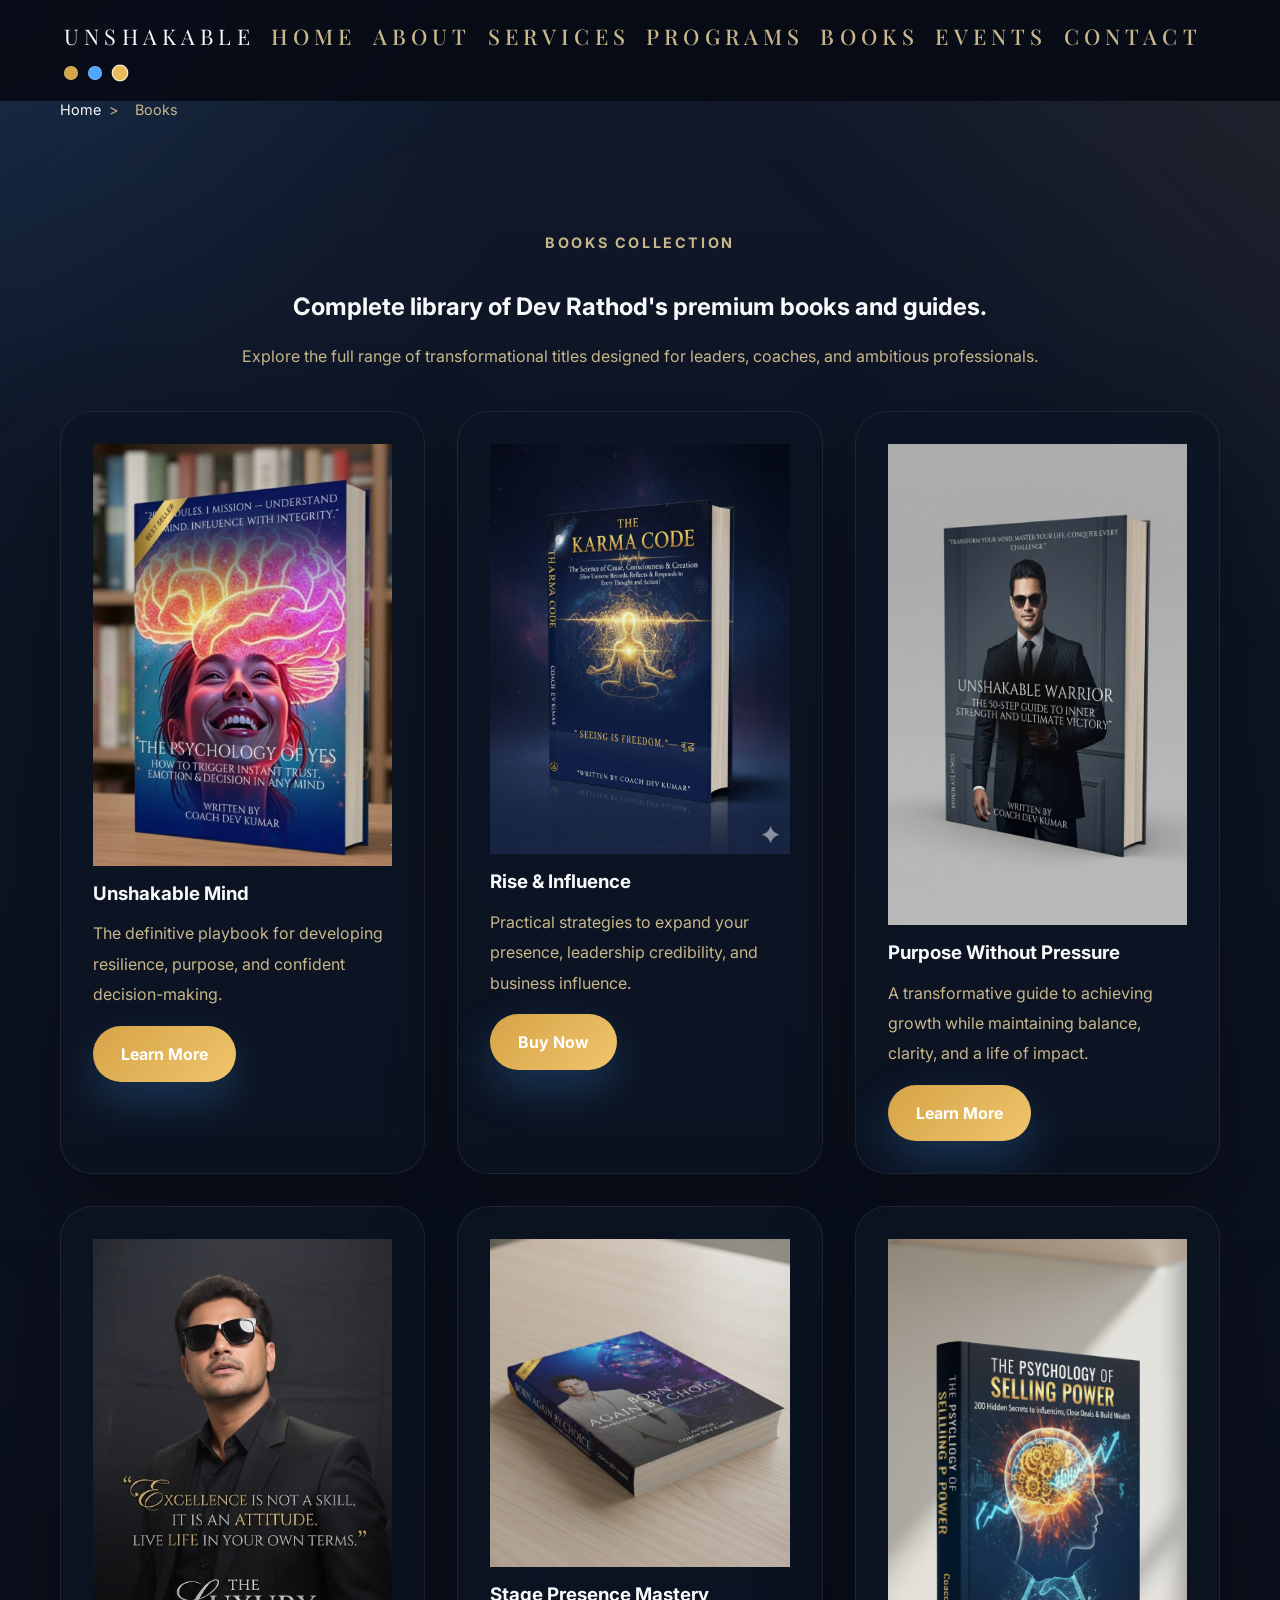
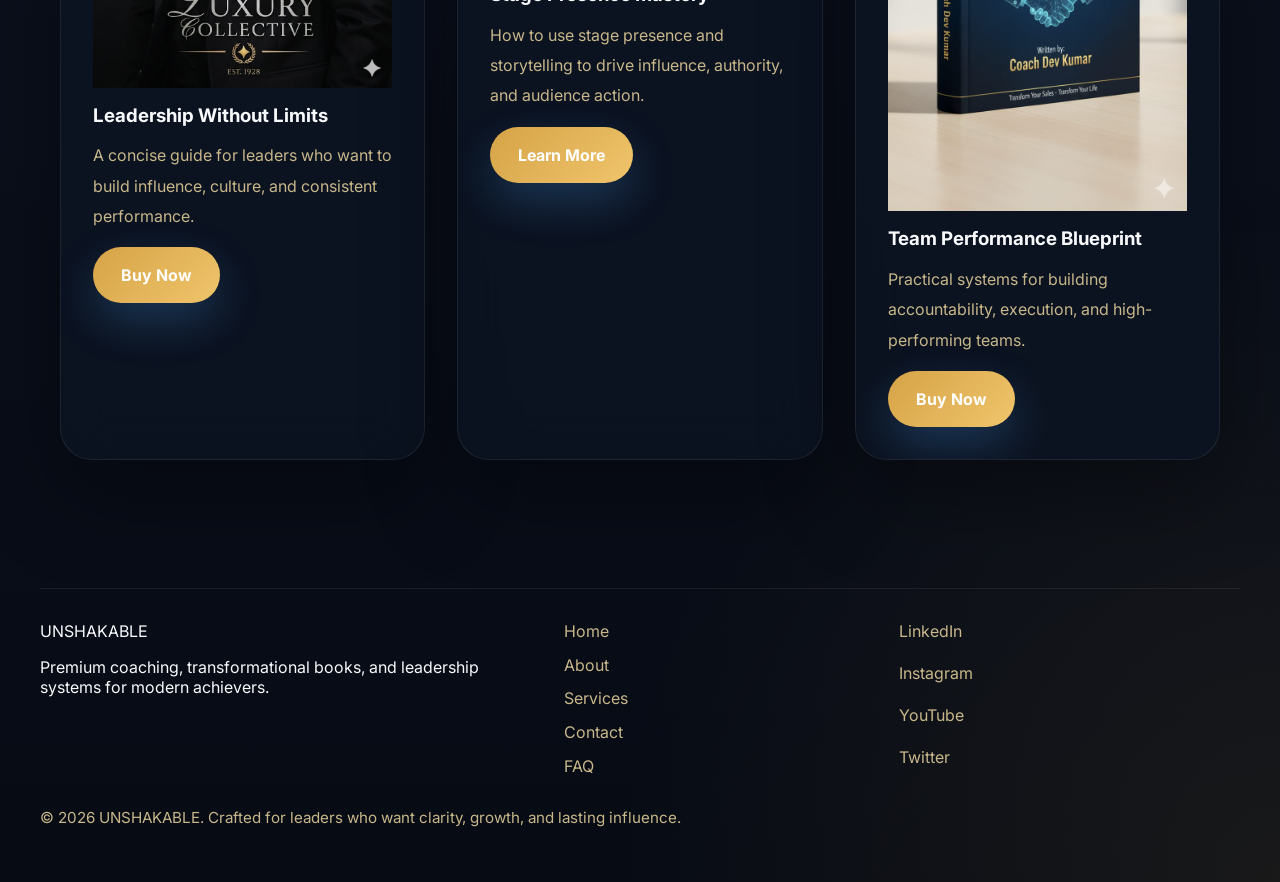
<file: books.html>
<!DOCTYPE html>
<html lang="en">
<head>
  <meta charset="UTF-8" />
  <meta name="viewport" content="width=device-width, initial-scale=1.0" />
  <meta name="author" content="Dev Rathod" />
  <meta name="description" content="Explore books by Dev Rathod on leadership coaching, business growth, mindset transformation, and team performance through the UNSHAKABLE brand." />
  <meta name="keywords" content="Dev Rathod, Books by Dev Rathod, Leadership Coach books, Business Coach books, Mindset Coach books, UNSHAKABLE books, Personal Development Coach, Executive Coach, Sales Coach, Network Marketing Coach" />
  <meta name="robots" content="index, follow" />
  <meta name="theme-color" content="#d6a347" />
  <link rel="canonical" href="https://www.unshakable.co/books.html" />
  <meta property="og:title" content="Books by Dev Rathod | UNSHAKABLE Leadership & Mindset Coaching" />
  <meta property="og:description" content="Discover premium books by Dev Rathod focused on leadership, business growth, mindset transformation and high-performance coaching." />
  <meta property="og:url" content="https://www.unshakable.co/books.html" />
  <meta property="og:type" content="website" />
  <meta property="og:site_name" content="UNSHAKABLE" />
  <meta property="og:image" content="Devcoach/0c9b6b7b035d46f9a2f825f242247fa3.jpg" />
  <meta property="og:image:alt" content="Book cover for Unshakable Mind by Dev Rathod" />
  <meta name="twitter:card" content="summary_large_image" />
  <meta name="twitter:title" content="Books by Dev Rathod | UNSHAKABLE Leadership & Mindset Coaching" />
  <meta name="twitter:description" content="Explore bestselling books by Dev Rathod for entrepreneurs, leaders, network marketing coaches and high performance professionals." />
  <meta name="twitter:image" content="Devcoach/0c9b6b7b035d46f9a2f825f242247fa3.jpg" />
  <link rel="preconnect" href="https://fonts.googleapis.com" />
  <link rel="preconnect" href="https://fonts.gstatic.com" crossorigin />
  <link href="https://fonts.googleapis.com/css2?family=Inter:wght@400;500;600;700;800&family=Playfair+Display:wght@600;700;800&display=swap" rel="stylesheet" />
  <link rel="stylesheet" href="styles.css" />
  <script type="application/ld+json">
  {
    "@context": "https://schema.org",
    "@graph": [
      {
        "@type": "WebSite",
        "@id": "https://www.unshakable.co/#website",
        "url": "https://www.unshakable.co/",
        "name": "UNSHAKABLE",
        "description": "Premium leadership, business coaching and motivational speaking by Dev Rathod.",
        "inLanguage": "en-US"
      },
      {
        "@type": "Organization",
        "@id": "https://www.unshakable.co/#organization",
        "name": "UNSHAKABLE",
        "url": "https://www.unshakable.co/"
      },
      {
        "@type": "Person",
        "@id": "https://www.unshakable.co/#person",
        "name": "Dev Rathod",
        "url": "https://www.unshakable.co/",
        "jobTitle": "Business Coach, Life Coach, Motivational Speaker, Executive Coach",
        "description": "Dev Rathod is a top coaching and speaking authority in India specializing in leadership, mindset, business growth and network marketing training."
      },
      {
        "@type": "BreadcrumbList",
        "itemListElement": [
          {
            "@type": "ListItem",
            "position": 1,
            "name": "Home",
            "item": "https://www.unshakable.co/"
          },
          {
            "@type": "ListItem",
            "position": 2,
            "name": "Books",
            "item": "https://www.unshakable.co/books.html"
          }
        ]
      },
      {
        "@type": "Book",
        "name": "Unshakable Mind",
        "author": {
          "@type": "Person",
          "name": "Dev Rathod"
        },
        "description": "The definitive playbook for developing resilience, purpose, and confident decision-making.",
        "inLanguage": "en"
      },
      {
        "@type": "Book",
        "name": "Rise & Influence",
        "author": {
          "@type": "Person",
          "name": "Dev Rathod"
        },
        "description": "Practical strategies to expand your presence, leadership credibility, and business influence.",
        "inLanguage": "en"
      },
      {
        "@type": "Book",
        "name": "Purpose Without Pressure",
        "author": {
          "@type": "Person",
          "name": "Dev Rathod"
        },
        "description": "A transformative guide to achieving growth while maintaining balance, clarity, and a life of impact.",
        "inLanguage": "en"
      },
      {
        "@type": "Book",
        "name": "Leadership Without Limits",
        "author": {
          "@type": "Person",
          "name": "Dev Rathod"
        },
        "description": "A concise guide for leaders who want to build influence, culture, and consistent performance.",
        "inLanguage": "en"
      }
    ]
  }
  </script>
</head>
<body>
  <div class="page-shell">
    <header class="topbar">
      <div class="brand">UNSHAKABLE</div>
      <nav class="main-nav" aria-label="Primary navigation">
        <a href="index.html#home">Home</a>
        <a href="index.html#about">About</a>
        <a href="index.html#services">Services</a>
        <a href="index.html#programs">Programs</a>
        <a href="index.html#books">Books</a>
        <a href="index.html#events">Events</a>
        <a href="index.html#contact">Contact</a>
      </nav>
      <div class="theme-switcher" aria-label="Theme color options">
        <button class="theme-dot" data-theme="default" aria-label="Default theme"></button>
        <button class="theme-dot" data-theme="blue" aria-label="Blue theme"></button>
        <button class="theme-dot active" data-theme="gold" aria-label="Gold theme"></button>
      </div>
      <button class="nav-toggle" aria-label="Open menu">Menu</button>
    </header>

    <nav class="breadcrumb" aria-label="Breadcrumb">
      <ol>
        <li><a href="https://www.unshakable.co/">Home</a></li>
        <li>Books</li>
      </ol>
    </nav>

    <main>
      <section class="section books-section" id="books">
        <div class="section-header" data-animate>
          <p class="section-label">Books Collection</p>
          <h1>Complete library of Dev Rathod's premium books and guides.</h1>
          <p>Explore the full range of transformational titles designed for leaders, coaches, and ambitious professionals.</p>
        </div>

        <div class="book-grid">
          <article class="book-card glass-card" data-animate>
            <img class="book-cover-img" src="Devcoach/0c9b6b7b035d46f9a2f825f242247fa3.jpg" alt="Unshakable Mind book cover by Dev Rathod" loading="lazy" />
            <h3>Unshakable Mind</h3>
            <p>The definitive playbook for developing resilience, purpose, and confident decision-making.</p>
            <a class="btn btn-primary" href="#">Learn More</a>
          </article>
          <article class="book-card glass-card" data-animate>
            <img class="book-cover-img" src="Devcoach/3f0b8e49ac5b406dbe80aa12c1ad263a.jpg" alt="Rise & Influence book cover by Dev Rathod" loading="lazy" />
            <h3>Rise & Influence</h3>
            <p>Practical strategies to expand your presence, leadership credibility, and business influence.</p>
            <a class="btn btn-primary" href="#">Buy Now</a>
          </article>
          <article class="book-card glass-card" data-animate>
            <img class="book-cover-img" src="Devcoach/e371f0d52fff4064928eb7883ed75cae.jpg" alt="Purpose Without Pressure book cover by Dev Rathod" loading="lazy" />
            <h3>Purpose Without Pressure</h3>
            <p>A transformative guide to achieving growth while maintaining balance, clarity, and a life of impact.</p>
            <a class="btn btn-primary" href="#">Learn More</a>
          </article>
          <article class="book-card glass-card" data-animate>
            <img class="book-cover-img" src="Devcoach/8b3b56d2730342debd2035173a513654.jpg" alt="Leadership Without Limits book cover by Dev Rathod" loading="lazy" />
            <h3>Leadership Without Limits</h3>
            <p>A concise guide for leaders who want to build influence, culture, and consistent performance.</p>
            <a class="btn btn-primary" href="#">Buy Now</a>
          </article>
          <article class="book-card glass-card" data-animate>
            <img class="book-cover-img" src="Devcoach/6e6e63adcb1842b1b4136925dab18c93.jpg" alt="Stage Presence Mastery book cover by Dev Rathod" loading="lazy" />
            <h3>Stage Presence Mastery</h3>
            <p>How to use stage presence and storytelling to drive influence, authority, and audience action.</p>
            <a class="btn btn-primary" href="#">Learn More</a>
          </article>
          <article class="book-card glass-card" data-animate>
            <img class="book-cover-img" src="Devcoach/72eef0bebb94417ba3cd599150e26475.jpg" alt="Team Performance Blueprint book cover by Dev Rathod" loading="lazy" />
            <h3>Team Performance Blueprint</h3>
            <p>Practical systems for building accountability, execution, and high-performing teams.</p>
            <a class="btn btn-primary" href="#">Buy Now</a>
          </article>
        </div>
      </section>
    </main>

    <footer class="site-footer">
      <div class="footer-grid">
        <div>
          <div class="brand">UNSHAKABLE</div>
          <p>Premium coaching, transformational books, and leadership systems for modern achievers.</p>
        </div>
        <div class="footer-links">
          <a href="index.html#home">Home</a>
          <a href="index.html#about">About</a>
          <a href="index.html#services">Services</a>
          <a href="index.html#contact">Contact</a>
          <a href="index.html#faq">FAQ</a>
        </div>
        <div class="footer-social">
          <a href="#">LinkedIn</a>
          <a href="#">Instagram</a>
          <a href="#">YouTube</a>
          <a href="#">Twitter</a>
        </div>
      </div>
      <p class="footer-note">© 2026 UNSHAKABLE. Crafted for leaders who want clarity, growth, and lasting influence.</p>
    </footer>
  </div>
  <script src="script.js"></script>
</body>
</html>
</file>
<file: styles.css>
:root {
  color-scheme: dark;
  --bg: #070b14;
  --surface: rgba(11, 16, 29, 0.88);
  --surface-strong: rgba(17, 25, 44, 0.96);
  --surface-soft: rgba(12, 18, 32, 0.65);
  --border: rgba(255, 255, 255, 0.08);
  --text: #f8f9fb;
  --muted: #aab2c1;
  --primary: #3e86ff;
  --primary-2: #5aa9ff;
  --accent: #8db6ff;
  --gold: #e8bb5d;
  --shadow: 0 32px 90px rgba(0, 0, 0, 0.35);
}

:root[data-theme="blue"] {
  --primary: #4ea7ff;
  --primary-2: #82c2ff;
  --accent: #bbdaff;
  --gold: #90b8ff;
}

:root[data-theme="gold"] {
  --primary: #d6a347;
  --primary-2: #f0c56c;
  --accent: #f7d79c;
  --gold: #f2c66b;
  --muted: #c8b78b;
}

* {
  box-sizing: border-box;
}

html {
  scroll-behavior: smooth;
  overflow-x: hidden;
}

body {
  margin: 0;
  font-family: 'Inter', sans-serif;
  color: var(--text);
  overflow-x: hidden;
  background: radial-gradient(circle at top left, rgba(78, 167, 255, 0.09), transparent 20%),
    radial-gradient(circle at bottom right, rgba(232, 187, 93, 0.08), transparent 24%),
    linear-gradient(180deg, rgba(16, 24, 42, 0.98), rgba(7, 11, 20, 1));
}

.page-shell {
  position: relative;
  z-index: 0;
  min-height: 100vh;
  max-width: 1680px;
  margin: 0 auto;
  overflow-x: hidden;
}

body::before {
  content: '';
  position: fixed;
  inset: 0;
  background: linear-gradient(145deg, rgba(78, 167, 255, 0.06), transparent 25%),
    linear-gradient(225deg, rgba(232, 187, 93, 0.08), transparent 32%);
  pointer-events: none;
}

img {
  max-width: 100%;
  display: block;
}

button,
input,
textarea {
  font: inherit;
}

.page-shell {
  position: relative;
  z-index: 0;
  min-height: 100vh;
  max-width: 1680px;
  margin: 0 auto;
}

.topbar {
  position: sticky;
  top: 0;
  z-index: 40;
  display: flex;
  flex-wrap: wrap;
  align-items: center;
  justify-content: space-between;
  gap: 1rem;
  padding: 1.35rem clamp(1.5rem, 6vw, 4rem);
  font-family: 'Playfair Display', serif;
  font-size: 1.35rem;
  letter-spacing: 0.24em;
  text-transform: uppercase;
  color: var(--text);
  background: rgba(7, 11, 20, 0.9);
  backdrop-filter: blur(10px);
}

.topbar > * {
  min-width: 0;
}

.main-nav {
  display: flex;
  flex: 1 1 auto;
  min-width: 0;
  gap: 1rem;
  align-items: center;
  flex-wrap: wrap;
}

.main-nav a {
  color: var(--muted);
  text-decoration: none;
  font-weight: 500;
  transition: color 180ms ease;
}

.theme-switcher {
  display: flex;
  gap: 0.65rem;
  align-items: center;
  flex-shrink: 0;
}

.theme-dot {
  width: 14px;
  height: 14px;
  border-radius: 50%;
  border: 1px solid rgba(255, 255, 255, 0.22);
  background: var(--primary);
  cursor: pointer;
  transition: transform 180ms ease, box-shadow 180ms ease, border-color 180ms ease;
}

.theme-dot[data-theme="blue"] {
  background: #4ea7ff;
}

.theme-dot[data-theme="gold"] {
  background: #e8bb5d;
}

.theme-dot.active,
.theme-dot:hover {
  transform: scale(1.2);
  border-color: rgba(255, 255, 255, 0.7);
}

.nav-toggle {
  display: none;
  border: 1px solid rgba(255, 255, 255, 0.14);
  background: rgba(255, 255, 255, 0.05);
  color: var(--text);
  padding: 0.9rem 1.1rem;
  border-radius: 999px;
  cursor: pointer;
  font-weight: 700;
}

.main-nav a:hover,
.main-nav a:focus-visible {
  color: var(--text);
}

.hero-section {
  position: relative;
  min-height: calc(100vh - 76px);
  overflow: hidden;
}

.hero-slider {
  position: relative;
  min-height: calc(100vh - 76px);
  overflow: hidden !important;
}

.hero-slide {
  position: absolute;
  inset: 0;
  width: 100%;
  min-width: 100%;
  max-width: 100%;
  left: 0;
  display: grid;
  place-items: center;
  background-size: cover;
  background-position: center;
  opacity: 0;
  transform-origin: center center;
  transform: none;
  transition: opacity 1.1s ease, transform 1.1s ease;
}

.hero-controls {
  position: absolute;
  left: 50%;
  bottom: 2rem;
  display: flex;
  gap: 0.8rem;
  transform: translateX(-50%);
  z-index: 3;
}

@media (max-width: 820px) {
  .hero-controls {
    bottom: 1rem;
    gap: 0.6rem;
  }
}

.hero-slide.active {
  opacity: 1;
  transform: scale(1);
}

.slide-overlay {
  position: absolute;
  inset: 0;
  background: linear-gradient(180deg, rgba(7, 11, 20, 0.75), rgba(7, 11, 20, 0.25));
}

.slide-copy {
  position: relative;
  z-index: 2;
  max-width: 720px;
  margin: 0 2rem;
  text-align: center;
  color: var(--text);
}

.slide-copy h1 {
  margin: 0;
  font-family: 'Playfair Display', serif;
  font-size: clamp(3rem, 4.5vw, 5.6rem);
  line-height: 1;
  letter-spacing: -0.05em;
}

.slide-copy p {
  margin: 1.5rem auto 2rem;
  color: rgba(248, 249, 251, 0.86);
  line-height: 1.9;
  font-size: 1.05rem;
}

.hero-controls {
  position: absolute;
  left: 50%;
  bottom: 2rem;
  display: flex;
  gap: 0.8rem;
  transform: translateX(-50%);
  z-index: 3;
}

.hero-footer {
  position: absolute;
  left: 50%;
  bottom: 5.5rem;
  width: min(90%, 960px);
  display: grid;
  grid-template-columns: repeat(3, minmax(0, 1fr));
  gap: 1rem;
  padding: 1.5rem 1.5rem;
  color: var(--text);
  text-align: center;
  border: 1px solid rgba(255, 255, 255, 0.12);
  background: rgba(10, 16, 32, 0.82);
  backdrop-filter: blur(18px);
  border-radius: 1.75rem;
  transform: translateX(-50%);
  z-index: 3;
}

.hero-footer strong {
  display: block;
  font-size: 1.85rem;
  letter-spacing: -0.03em;
}

.breadcrumb {
  max-width: 1240px;
  margin: 0 auto;
  padding: 0 2.5rem;
}

.breadcrumb ol {
  display: flex;
  flex-wrap: wrap;
  gap: 0.5rem;
  list-style: none;
  padding: 0;
  margin: 0 0 1rem;
  color: var(--muted);
  font-size: 0.9rem;
}

.breadcrumb a {
  color: var(--text);
  text-decoration: none;
}

.breadcrumb li::after {
  content: ">";
  margin: 0 0.5rem;
  color: var(--muted);
}

.breadcrumb li:last-child::after {
  content: "";
}

.slide-dot {
  width: 12px;
  height: 12px;
  border-radius: 50%;
  border: 1px solid rgba(255, 255, 255, 0.45);
  background: transparent;
  cursor: pointer;
  transition: background 180ms ease, transform 180ms ease;
}

.slide-dot.active,
.slide-dot:hover {
  background: var(--gold);
  transform: scale(1.15);
}

.eyebrow,
.section-label {
  display: inline-flex;
  align-items: center;
  gap: 0.55rem;
  color: var(--gold);
  font-size: 0.95rem;
  text-transform: uppercase;
  letter-spacing: 0.16em;
}

.hero-actions {
  display: flex;
  flex-wrap: wrap;
  justify-content: center;
  gap: 1rem;
}

.btn {
  display: inline-flex;
  align-items: center;
  justify-content: center;
  border: none;
  border-radius: 999px;
  padding: 1rem 1.75rem;
  min-height: 56px;
  cursor: pointer;
  font-weight: 700;
  text-decoration: none;
  transition: transform 180ms ease, box-shadow 180ms ease, background-color 180ms ease;
}

.btn:hover,
.btn:focus-visible {
  transform: translateY(-1px);
}

.btn-primary {
  background: linear-gradient(135deg, var(--primary), var(--primary-2));
  color: #fff;
  box-shadow: 0 18px 45px rgba(78, 167, 255, 0.24);
}

.btn-secondary {
  background: rgba(255, 255, 255, 0.08);
  color: var(--text);
  border: 1px solid rgba(255, 255, 255, 0.12);
}

.hero-highlights {
  position: relative;
  margin: 3rem auto 0;
  max-width: 980px;
  display: grid;
  grid-template-columns: repeat(3, minmax(0, 1fr));
  gap: 1rem;
  padding: 1.5rem 1.5rem 1.25rem;
  backdrop-filter: blur(24px);
  border: 1px solid rgba(255, 255, 255, 0.08);
}

.hero-highlights div {
  text-align: center;
}

.hero-highlights span {
  display: block;
  color: var(--muted);
  font-size: 0.95rem;
  margin-bottom: 0.35rem;
}

.hero-highlights strong {
  font-size: 1.8rem;
  letter-spacing: -0.03em;
}

.section {
  position: relative;
  padding: 5rem 2.5rem;
  max-width: 1240px;
  margin: 0 auto;
}

.section-header,
.section-intro {
  max-width: 840px;
  margin: 0 auto 2.5rem;
  text-align: center;
}

.section-label {
  display: inline-flex;
  margin-bottom: 1rem;
  color: var(--gold);
  font-weight: 700;
  letter-spacing: 0.18em;
  text-transform: uppercase;
  font-size: 0.9rem;
}

.section h2 {
  margin: 0;
  font-size: clamp(2rem, 3vw, 3rem);
  line-height: 1.1;
}

.section p {
  color: var(--muted);
  line-height: 1.9;
}

.section-grid,
.contact-grid,
.mission-grid,
.card-grid,
.program-grid,
.book-grid,
.testimonial-grid,
.stats-grid,
.event-grid,
.video-grid,
.blog-grid,
.faq-grid {
  display: grid;
  gap: 2rem;
}

.section-grid {
  grid-template-columns: minmax(0, 1.3fr) minmax(0, 0.95fr);
  align-items: start;
}

.feature-panel {
  display: grid;
  gap: 1rem;
  padding: 2rem;
}

.feature-panel h3 {
  margin: 0;
  font-size: 1.7rem;
}

.feature-panel p {
  margin: 0;
}

.feature-panel ul {
  list-style: none;
  padding: 0;
  margin: 1rem 0 0;
  display: grid;
  gap: 0.75rem;
}

.feature-panel li {
  color: var(--muted);
}

.feature-icon {
  width: 3rem;
  height: 3rem;
  display: grid;
  place-items: center;
  border-radius: 1rem;
  background: rgba(255, 255, 255, 0.08);
  color: var(--gold);
  font-size: 1.2rem;
}

.mission-grid {
  grid-template-columns: repeat(2, minmax(0, 1fr));
}

.mission-card {
  padding: 2rem;
}

.card-grid,
.program-grid,
.book-grid,
.testimonial-grid,
.stats-grid,
.event-grid,
.video-grid,
.blog-grid,
.faq-grid {
  grid-template-columns: repeat(3, minmax(0, 1fr));
}

.service-card,
.program-card,
.book-card,
.testimonial-card,
.stat-card,
.event-card,
.video-card,
.blog-card,
.faq-item,
.contact-copy,
.contact-form,
.newsletter-card {
  padding: 2rem;
  border-radius: 2rem;
  transition: transform 220ms ease, box-shadow 220ms ease, border-color 220ms ease;
}

.service-image,
.program-card img,
.video-card img,
.blog-card img,
.event-card img,
.about-visual img {
  width: 100%;
  height: 260px;
  object-fit: cover;
  border-radius: 1.5rem;
  margin-bottom: 1.35rem;
}

.book-cover {
  aspect-ratio: 3 / 4;
  min-height: 320px;
  background-size: cover;
  background-position: center;
  border-radius: 1.5rem;
  margin-bottom: 1.35rem;
}

.trusted-section {
  padding: 2rem 2.5rem 3rem;
}

.trusted-label {
  max-width: 900px;
  margin: 0 auto 1.5rem;
  text-align: center;
  color: var(--muted);
  font-size: 0.95rem;
  letter-spacing: 0.18em;
  text-transform: uppercase;
}

.trusted-logos {
  display: grid;
  grid-template-columns: repeat(5, minmax(0, 1fr));
  gap: 1.5rem;
  align-items: center;
  justify-items: center;
  color: rgba(255,255,255,0.75);
}

.about-list {
  display: grid;
  gap: 1rem;
  margin-top: 1.75rem;
  color: var(--muted);
}

.about-list strong {
  color: var(--text);
}

.contact-highlight {
  display: inline-flex;
  padding: 0.85rem 1rem;
  border-radius: 999px;
  background: rgba(78, 167, 255, 0.12);
  color: var(--text);
  font-weight: 600;
  margin-bottom: 1rem;
}

.service-card,
.program-card,
.book-card,
.video-card,
.blog-card,
.event-card {
  overflow: hidden;
}

.service-card:hover,
.program-card:hover,
.book-card:hover,
.testimonial-card:hover,
.stat-card:hover,
.event-card:hover,
.video-card:hover,
.blog-card:hover,
.faq-item:hover {
  transform: translateY(-6px);
  box-shadow: 0 42px 90px rgba(0, 0, 0, 0.32);
  border-color: rgba(255, 255, 255, 0.16);
}

.service-card h3,
.program-card h3,
.book-card h3,
.testimonial-card h3,
.stat-card h3,
.event-card h3,
.video-card h3,
.blog-card h3,
.faq-item h3 {
  margin: 1rem 0 0.85rem;
}

.service-card p,
.program-card p,
.book-card p,
.testimonial-card p,
.stat-card p,
.event-card p,
.video-card p,
.blog-card p,
.faq-item p {
  margin: 0;
  color: var(--muted);
}

.service-image,
.book-cover,
.video-card img,
.program-card img,
.about-visual img {
  width: 100%;
  height: 340px;
  object-fit: cover;
  border-radius: 1.5rem;
  margin-bottom: 1.35rem;
}

.book-cover {
  min-height: 340px;
  background-size: cover;
  background-position: center;
}

.book-card .btn {
  margin-top: 1rem;
}

.section-actions {
  display: flex;
  justify-content: center;
  margin-top: 2rem;
}

.book-thumb,
.video-thumb {
  width: 100%;
  min-height: 170px;
  border-radius: 1.5rem;
  display: grid;
  place-items: center;
  font-size: 2rem;
  background: linear-gradient(180deg, rgba(255, 255, 255, 0.03), rgba(255, 255, 255, 0.08));
  color: var(--text);
  letter-spacing: 0.08em;
}

.book-thumb {
  margin-bottom: 1.2rem;
  font-weight: 700;
}

.video-thumb {
  margin-bottom: 1.4rem;
  background: linear-gradient(180deg, rgba(78, 167, 255, 0.12), rgba(7, 11, 20, 0.65));
}

.testimonial-card footer {
  margin-top: 1rem;
  display: flex;
  flex-direction: column;
  gap: 0.25rem;
  color: var(--muted);
}

.stat-card {
  text-align: center;
}

.stat-card h3 {
  font-size: 3rem;
  margin-bottom: 0.7rem;
}

.event-card {
  display: grid;
  gap: 1rem;
}

.event-card img,
.video-card img,
.blog-card img,
.program-card img,
.about-visual img,
.book-cover {
  width: 100%;
  height: 240px;
  object-fit: cover;
  border-radius: 1.5rem;
}

.event-date {
  font-weight: 700;
  letter-spacing: 0.16em;
  color: var(--gold);
  text-transform: uppercase;
  font-size: 0.85rem;
}

.link-btn {
  display: inline-flex;
  align-items: center;
  gap: 0.5rem;
  color: var(--blue);
  font-weight: 700;
  text-decoration: none;
}

.contact-grid {
  grid-template-columns: 1.05fr 0.95fr;
  align-items: start;
}

.contact-copy {
  display: grid;
  gap: 1.5rem;
}

.contact-details {
  display: grid;
  gap: 1rem;
}

.contact-details div {
  display: flex;
  justify-content: space-between;
  gap: 1rem;
  color: var(--muted);
}

.contact-details strong {
  color: var(--text);
}

.contact-form label,
.newsletter-form label {
  display: grid;
  gap: 0.75rem;
  margin-bottom: 1.25rem;
  color: var(--muted);
}

.contact-form input,
.contact-form textarea,
.newsletter-form input {
  width: 100%;
  border: 1px solid rgba(255, 255, 255, 0.1);
  background: rgba(255, 255, 255, 0.04);
  color: var(--text);
  padding: 1rem 1.15rem;
  border-radius: 1rem;
  outline: none;
}

.contact-form input:focus,
.contact-form textarea:focus,
.newsletter-form input:focus {
  border-color: rgba(78, 167, 255, 0.7);
}

.contact-form textarea {
  resize: vertical;
}

.newsletter-card {
  display: flex;
  align-items: center;
  justify-content: space-between;
  gap: 2rem;
  padding: 2rem;
}

.newsletter-form {
  display: grid;
  grid-template-columns: 1.8fr 1fr;
  gap: 1rem;
  width: 100%;
}

.site-footer {
  padding: 3rem 2.5rem 2.5rem;
}

.footer-grid {
  display: grid;
  grid-template-columns: 1.3fr 0.8fr 0.9fr;
  gap: 2rem;
  border-top: 1px solid rgba(255, 255, 255, 0.07);
  padding-top: 2rem;
}

.footer-links,
.footer-social {
  display: grid;
  gap: 0.85rem;
}

.footer-links a,
.footer-social a {
  color: var(--muted);
  text-decoration: none;
}

.footer-links a:hover,
.footer-social a:hover {
  color: var(--text);
}

.footer-note {
  margin-top: 2rem;
  color: var(--muted);
  font-size: 0.95rem;
}

.glass-card {
  background: rgba(13, 20, 35, 0.75);
  border: 1px solid rgba(255, 255, 255, 0.08);
  backdrop-filter: blur(22px);
  box-shadow: var(--shadow);
  border-radius: 2rem;
}

[data-animate] {
  opacity: 0;
  transform: translateY(24px);
  transition: opacity 0.8s ease, transform 0.8s ease;
}

[data-animate].visible {
  opacity: 1;
  transform: translateY(0);
}

@media (max-width: 1120px) {
  .section-grid,
  .contact-grid {
    grid-template-columns: 1fr;
  }

  .hero-highlights,
  .mission-grid,
  .card-grid,
  .program-grid,
  .book-grid,
  .testimonial-grid,
  .stats-grid,
  .event-grid,
  .video-grid,
  .blog-grid,
  .faq-grid {
    grid-template-columns: repeat(2, minmax(0, 1fr));
  }
}

@media (max-width: 820px) {
  .topbar {
    padding: 1rem 1.25rem;
    justify-content: space-between;
    flex-wrap: wrap;
    row-gap: 0.75rem;
  }

  .main-nav {
    position: fixed;
    inset: 70px 0 0 0;
    display: flex;
    flex-direction: column;
    align-items: flex-start;
    gap: 1.15rem;
    padding: 2rem 1.5rem;
    background: rgba(7, 11, 20, 0.98);
    transform: translateY(-120%);
    transition: transform 240ms ease, opacity 240ms ease;
    opacity: 0;
    pointer-events: none;
    z-index: 45;
    overflow-y: auto;
    overflow-x: hidden;
    max-height: calc(100vh - 70px);
    width: 100%;
    left: 0;
    right: 0;
    min-width: 0;
    box-sizing: border-box;
  }

  .main-nav.open {
    transform: translateY(0);
    opacity: 1;
    pointer-events: auto;
  }

  .main-nav a {
    min-width: 0;
    width: 100%;
    white-space: normal;
    word-break: break-word;
    font-size: 1.05rem;
    color: var(--text);
    padding: 0.65rem 0;
  }

  .theme-switcher {
    gap: 0.5rem;
    min-width: 0;
    width: auto;
    justify-content: flex-end;
    margin-top: 0.75rem;
    overflow: hidden;
  }

  .testimonial-card {
    display: grid;
    grid-template-columns: 1fr;
    gap: 1rem;
    align-items: flex-start;
  }

  .testimonial-avatar {
    width: 64px;
    height: 64px;
    border-radius: 50%;
    object-fit: cover;
    margin-bottom: 0.75rem;
  }

  .testimonial-card blockquote {
    margin: 0;
    color: rgba(248, 249, 251, 0.92);
    line-height: 1.8;
  }

  .nav-toggle {
    display: inline-flex;
  }

  .hero-slide .slide-copy {
    margin: 0 1rem;
    width: min(100%, 88vw);
  }

  .hero-slide h1,
  .hero-slide h2 {
    font-size: clamp(2rem, 5vw, 2.8rem);
    line-height: 1.1;
  }

  .hero-slide,
  .hero-slide.active {
    transform: none !important;
  }

  .hero-footer {
    position: static;
    width: 100%;
    grid-template-columns: 1fr;
    transform: translateX(0);
    margin: 1.8rem auto 0;
  }

  .hero-actions {
    flex-direction: column;
    gap: 1rem;
  }

  .section {
    padding: 3rem 1.2rem;
  }

  .section-grid,
  .contact-grid,
  .mission-grid,
  .card-grid,
  .program-grid,
  .book-grid,
  .testimonial-grid,
  .stats-grid,
  .event-grid,
  .video-grid,
  .blog-grid,
  .faq-grid {
    grid-template-columns: 1fr;
  }

  .newsletter-form {
    grid-template-columns: 1fr;
  }
}

@media (max-width: 560px) {
  .topbar {
    flex-wrap: wrap;
    justify-content: center;
    row-gap: 0.75rem;
  }

  .brand {
    margin-bottom: 0.75rem;
  }

  .hero-section {
    padding: 2rem 1.2rem 3rem;
  }

  .section,
  .site-footer {
    padding: 2.5rem 1.2rem;
  }

  .hero-highlights {
    padding: 1.25rem;
  }

  .book-cover-img,
  .service-image,
  .program-card img,
  .video-card img,
  .blog-card img,
  .event-card img,
  .about-visual img {
    height: auto;
    min-height: 220px;
  }

  .book-cover-img {
    aspect-ratio: 3 / 4;
    object-fit: cover;
    width: 100%;
    border-radius: 1.5rem;
    margin-bottom: 1.35rem;
  }
}
</file>
